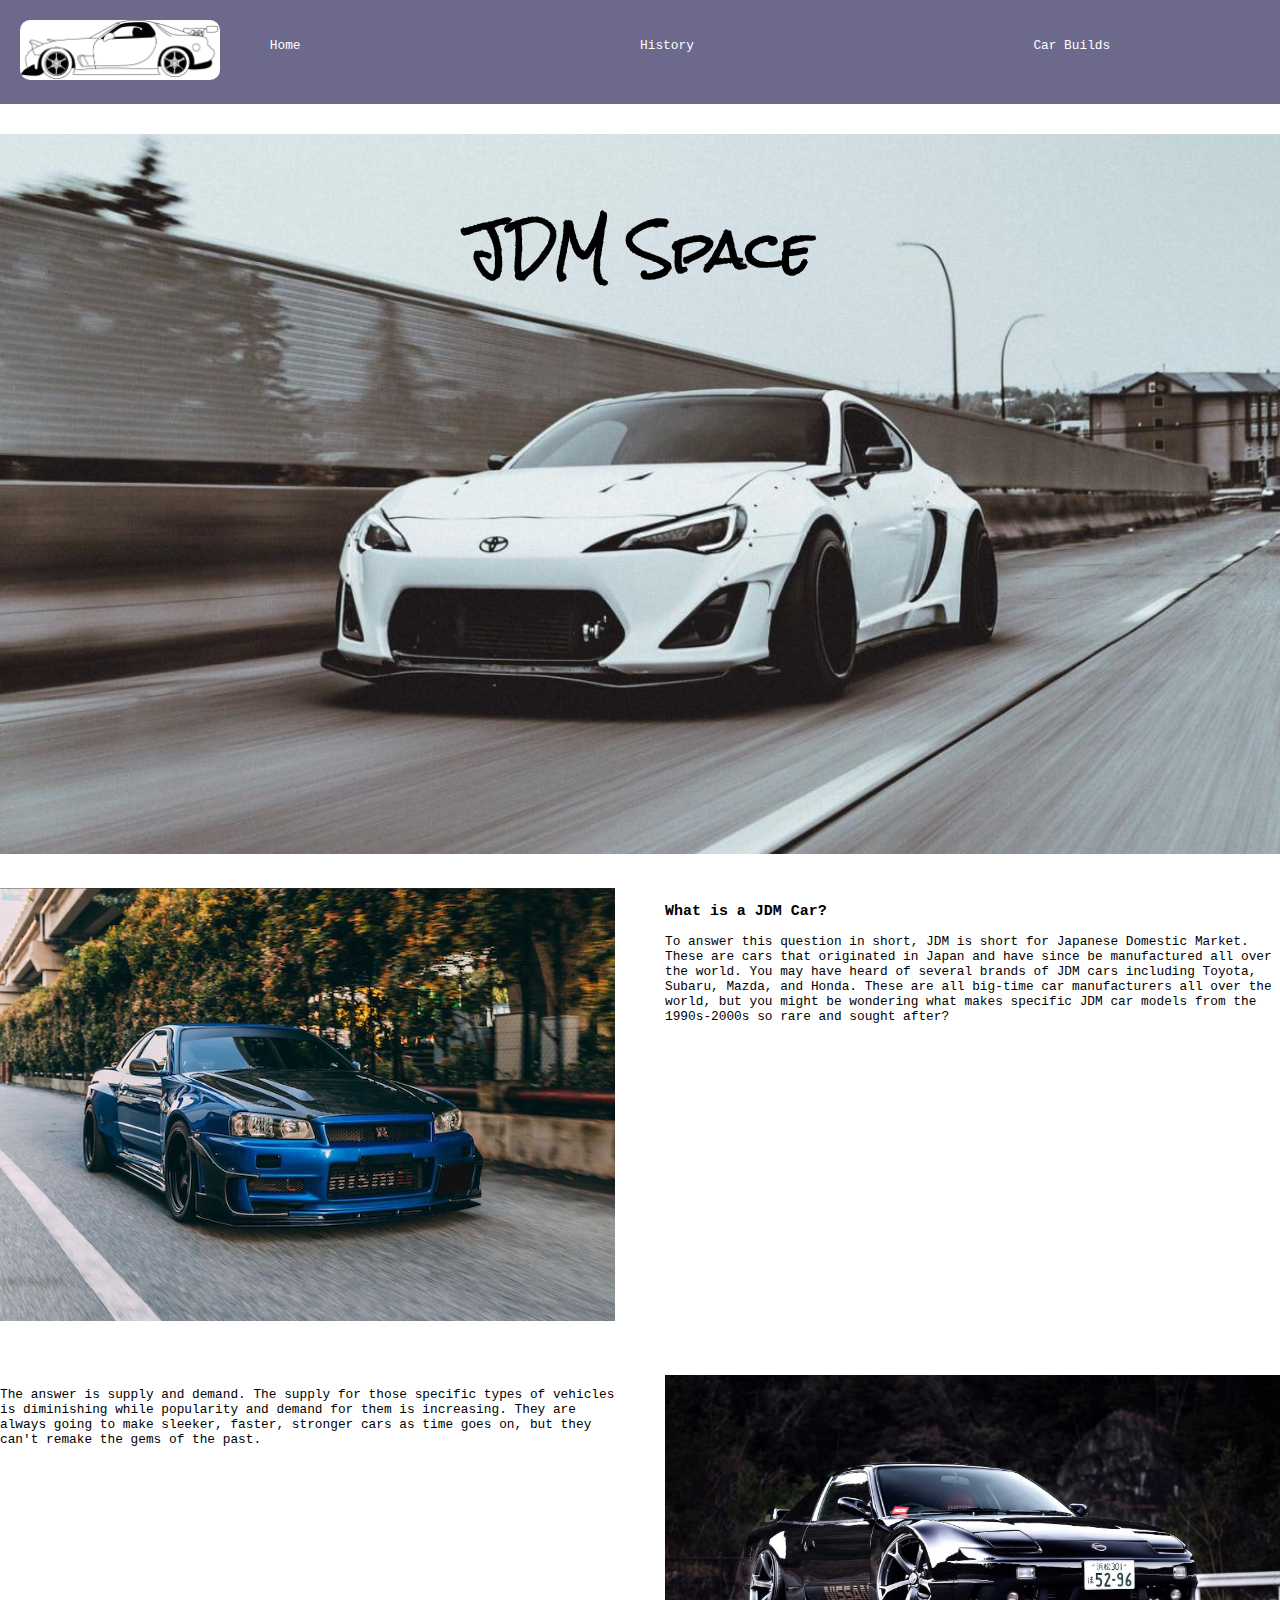
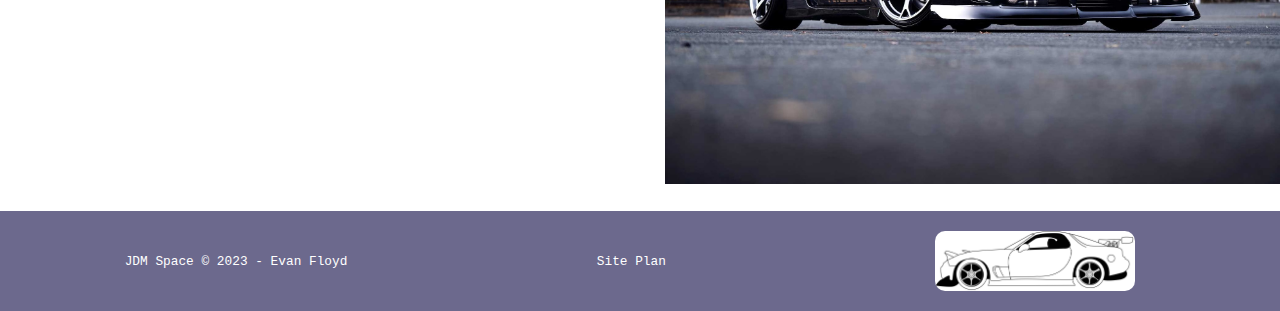
<file: jdm website/index.html>
<!DOCTYPE html>
<html lang="en">
<head>
    <meta charset="UTF-8">
    <meta http-equiv="X-UA-Compatible" content="IE=edge">
    <meta name="viewport" content="width=device-width, initial-scale=1.0">
    <title>Home</title>
    <link rel="stylesheet" href="styles/styles.css">
</head>
<body>
<div id="content">
    <header>
        <a id="logo_link" href="index.html">
            <img class="logo" src="images/jdm_logo.jpg" alt="JDM Logo">
        </a>
        <nav>
            <div>
                <a class="home" href="index.html">Home</a>
            </div>
            <div>
                <a class="history" href="history.html">History</a>
            </div>
            <div>
                <a class="car-builds" href="carbuilds.html">Car Builds</a>
            </div>
        </nav>
    </header>
<div id="car">
     <div id="car-box">
            <img id="car-img" src="images/car-img.jpg" alt="JDM Car">
    </div>
    <section id="car-title">
        <h1 class="home-title">JDM Space</h1>
     </section>
</div>
<main class="home-grid">
    <div>
        <img class="home-img" src="images/homepage1.jpg" alt="GTR Car">
    </div>
    <section>
        <h3>
            What is a JDM Car?
        </h3>
        <p>
            To answer this question in short, JDM is short for Japanese Domestic Market. These are cars that originated in Japan and have since be manufactured all over the world. You may have heard of several brands of JDM cars including Toyota, Subaru, Mazda, and Honda. These are all big-time car manufacturers all over the world, but you might be wondering what makes specific JDM car models from the 1990s-2000s so rare and sought after?
        </p>
    </section>
    <div>
        <p>
            The answer is supply and demand. The supply for those specific types of vehicles is diminishing while popularity and demand for them is increasing. They are always going to make sleeker, faster, stronger cars as time goes on, but they can't remake the gems of the past.
        </p>
    </div>
    <div>
        <img class="home-img-2" src="images/homepage2.jpg" alt="Skyline Car">
    </div>
</main>
    <footer>
        <p>JDM Space &copy; 2023 - Evan Floyd</p>
        <a href="site-plan.html">Site Plan</a>
            <img class="logo" src="images/jdm_logo.jpg" alt="JDM Logo">
    </footer>
</div>
</body>
</html>
</file>
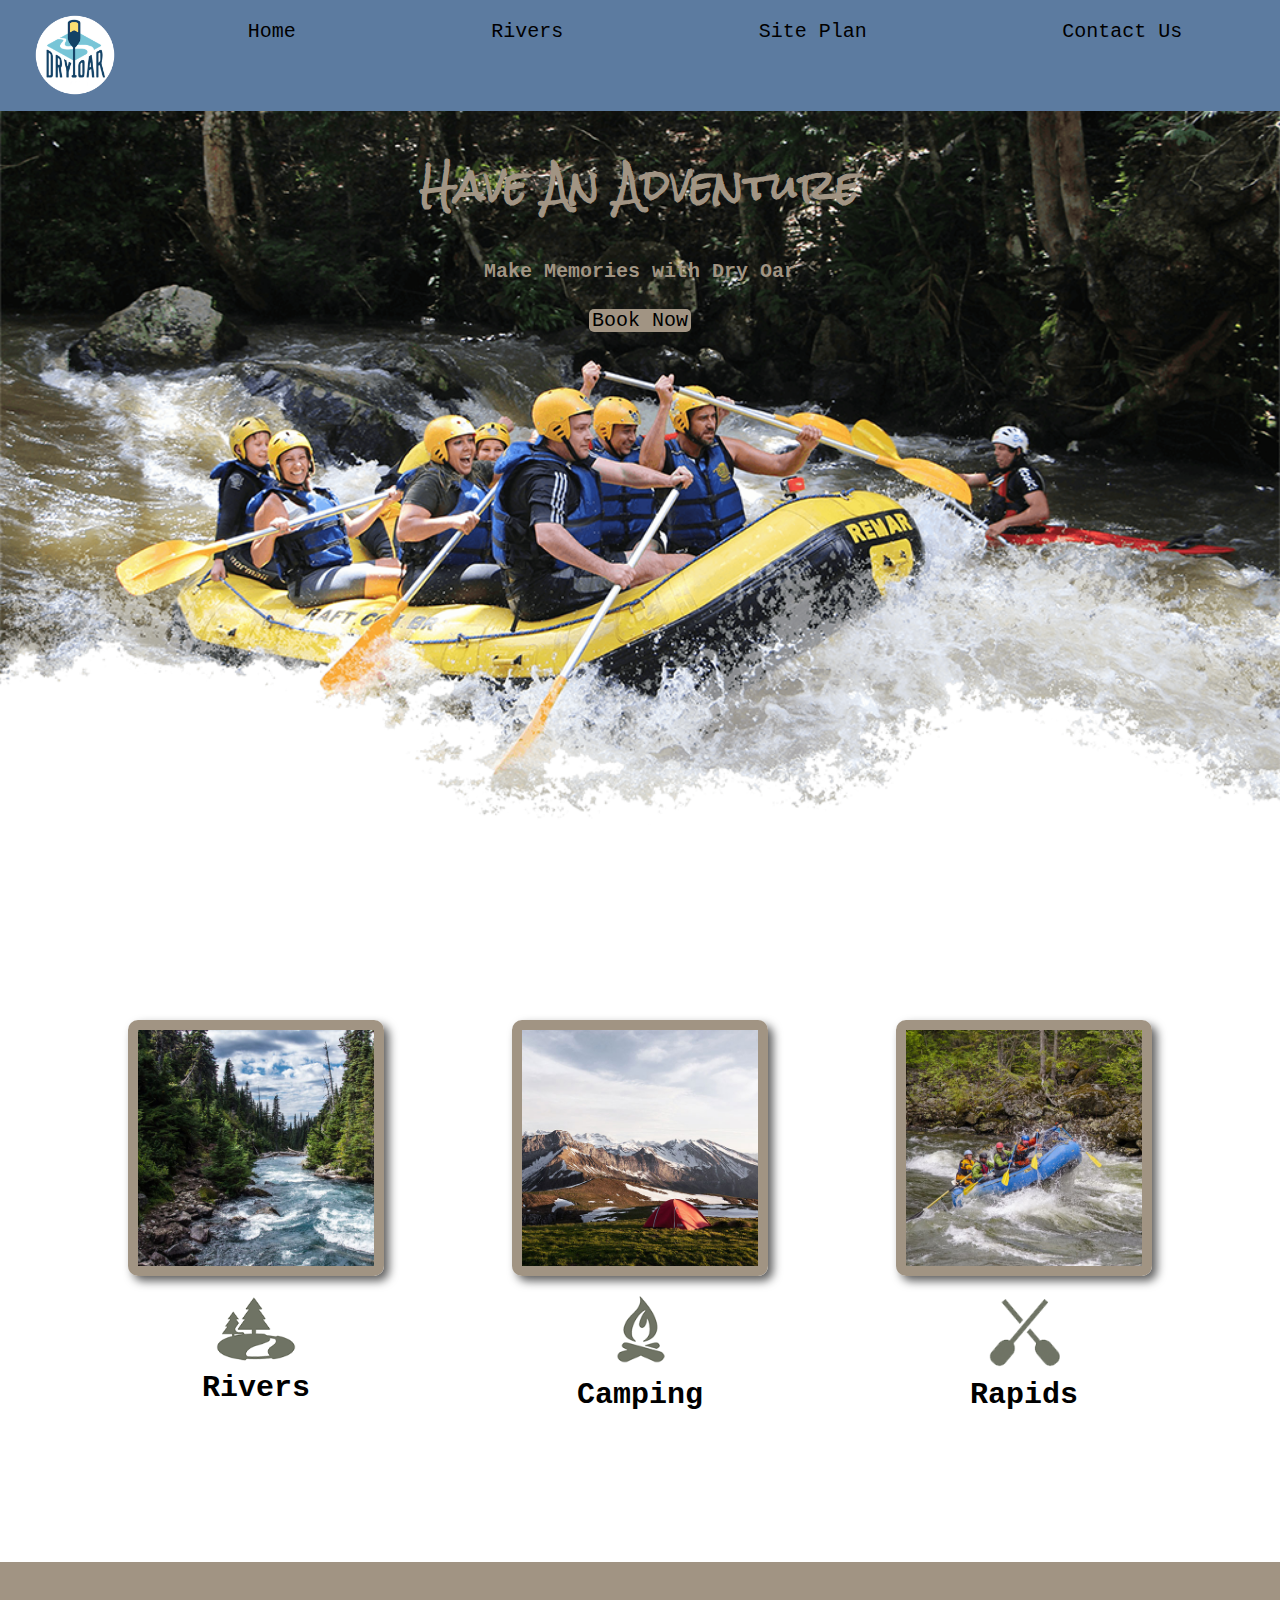
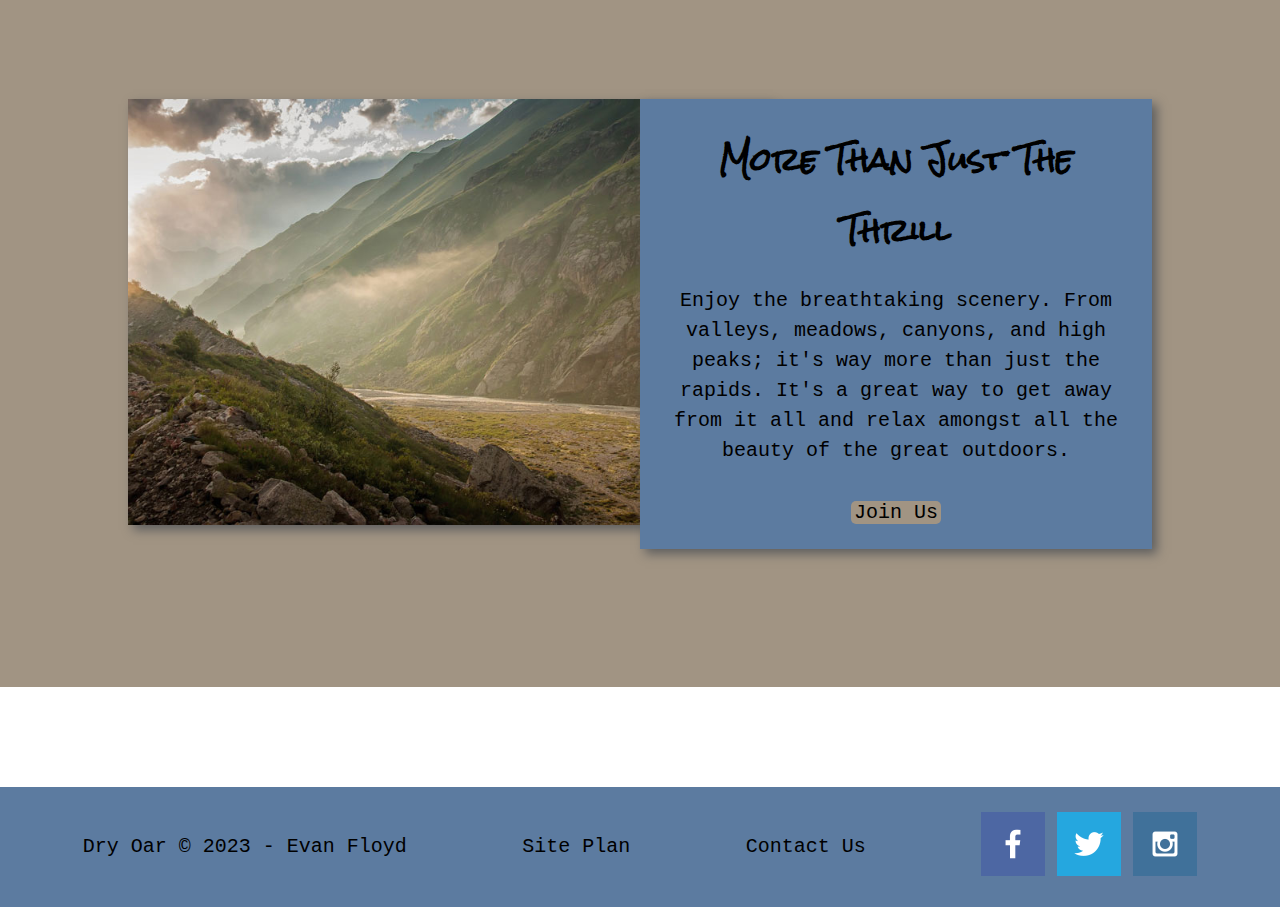
<file: wwr/index.html>
<!DOCTYPE html>
<html lang="en">
<head>
    <meta charset="UTF-8">
    <meta http-equiv="X-UA-Compatible" content="IE=edge">
    <meta name="viewport" content="width=device-width, initial-scale=1.0">
    <title>Whitewater Rafting | Dry Oar Boating | Home</title>
    <link rel="stylesheet" href="styles/style.css">
</head>
<body>
<div id="content">
<header>
    <a id="logo_link" href="index.html">
         <img class="logo" src="images/logo.png" alt="Dry Oar Logo">
    </a>
     <nav>
         <a href="index.html">Home</a>
         <a href="rivers.html">Rivers</a>
         <a href="site-plan-rafting.html">Site Plan</a>
         <a href="contactus.html">Contact Us</a>
     </nav>
</header>
<div id="hero">
    <div id="hero-box">
        <img id="hero-img" src="images/hero.png" alt="People enjoying white water rafting">
    </div>
    <section id="hero-msg">
        <h1 class="home-title">Have An Adventure</h1>
        <h4>Make Memories with Dry Oar</h4>
        <div class="button-box">
            <a class="book" href="rates.html">Book Now</a>
        </div>
    </section>
</div>
<main class="home-grid">
    <section class="rivers-card">
        <img class="card-img" src="images/rivers.jpg" alt="river in forest">
        <img class="icon" src="images/river_icon.png" alt="river icon">
        <h2>Rivers</h2>
    </section>
    <section class="camping-card">
        <img class="card-img" src="images/camping.jpg" alt="tent in mountains">
        <img class="icon" src="images/fire_icon.png" alt="fire icon">
        <h2>Camping</h2>
    </section>
    <section class="rapids-card">
        <img class="card-img" src="images/rapids.jpg" alt="rafting boat">
        <img class="icon" src="images/oars.png" alt="oars icon">
        <h2>Rapids</h2>
    </section>
    <div id="background"></div>
    <img class="mountains" src="images/mountains.jpg" alt="Misty mountains">
    <section class="msg">
        <h2>More Than Just The Thrill</h2>
        <p>Enjoy the breathtaking scenery. From valleys, meadows, canyons, and high peaks; it's way more than just the rapids. It's a great way to get away from it all and relax amongst all the beauty of the great outdoors.</p>
        <a class="join" href="rivers.html">Join Us</a>
    </section>
</main>
<footer>
    <p>Dry Oar &copy; 2023 - Evan Floyd</p>
    <p><a href="site-plan-rafting.html">Site Plan</a></p>
    <p><a href="contactus.html">Contact Us</a></p>
    <div class="social">
        <a href="https://facebook.com" target="_blank">
            <img src="images/facebook.png" alt="fb icon">
        </a>
        <a href="https://twitter.com" target="_blank">
            <img src="images/twitter.png" alt="twitter icon">
        </a>
        <a href="https://instagram.com" target="_blank">
            <img src="images/instagram.png" alt="instagram icon">
        </a>
    </div>
</footer>
</div>
</body>
</html>
</file>
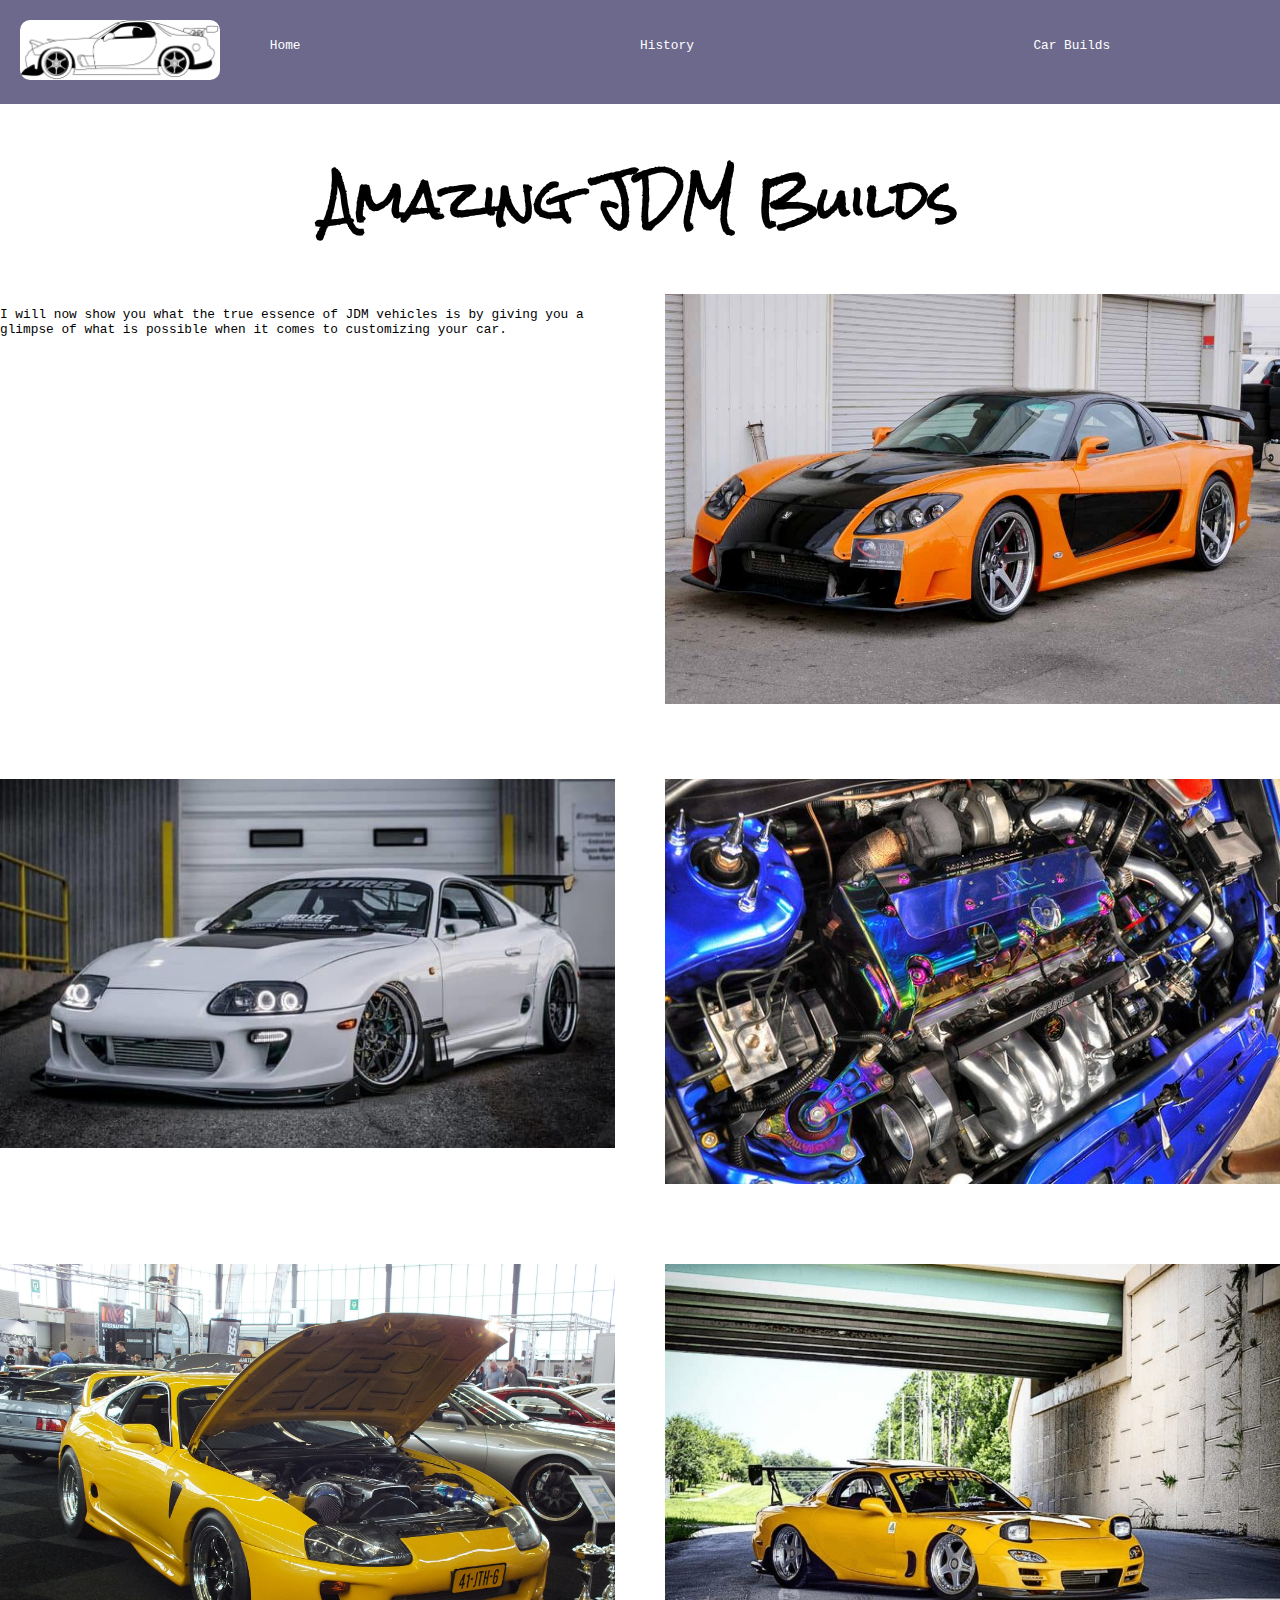
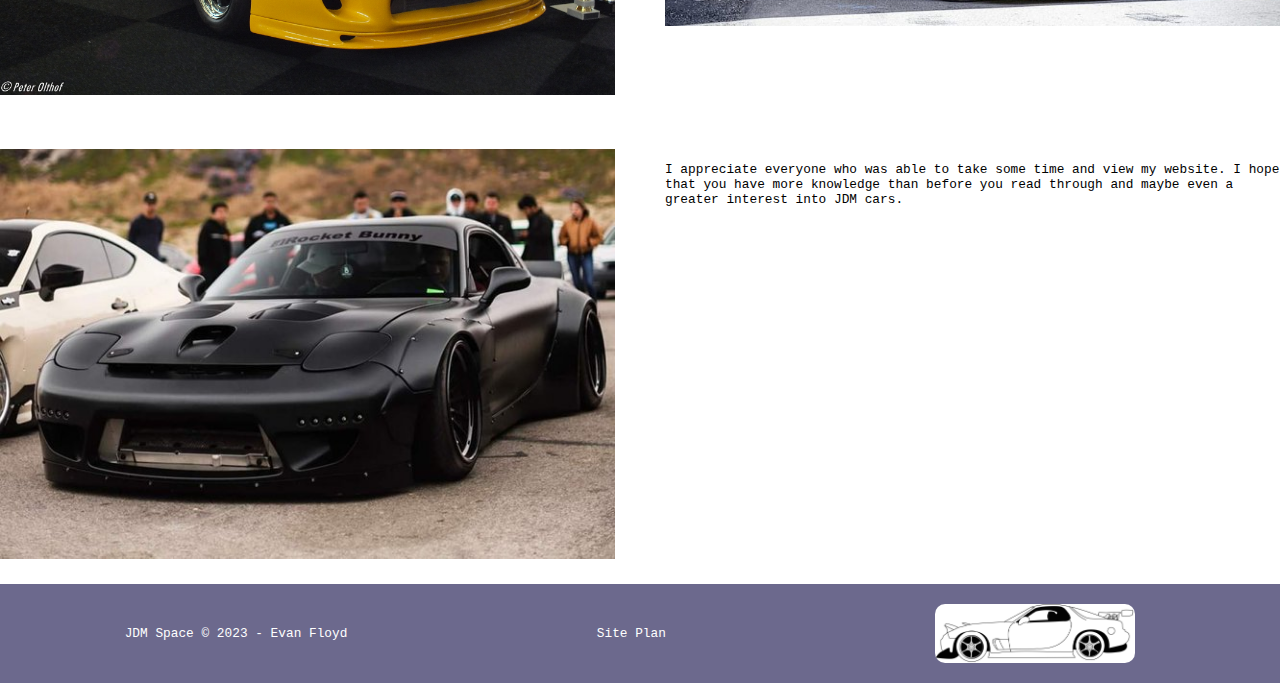
<file: jdm website/carbuilds.html>
<!DOCTYPE html>
<html lang="en">
<head>
    <meta charset="UTF-8">
    <meta http-equiv="X-UA-Compatible" content="IE=edge">
    <meta name="viewport" content="width=device-width, initial-scale=1.0">
    <title>Car Builds</title>
    <link rel="stylesheet" href="styles/styles.css">
</head>
<body>
<div id="content">
    <header>
        <a id="logo_link" href="index.html">
            <img class="logo" src="images/jdm_logo.jpg" alt="JDM Logo">
        </a>
        <nav>
            <div>
                <a class="home" href="index.html">Home</a>
            </div>
            <div>
                <a class="history" href="history.html">History</a>
            </div>
            <div>
                <a class="car-builds" href="carbuilds.html">Car Builds</a>
            </div>
        </nav>
    </header>
<div id="page3">
    <section id="page3-title">
        <h1 class="builds-title">Amazing JDM Builds</h1>
     </section>
</div>
<main class="builds-grid">
    <div>
        <p>
            I will now show you what the true essence of JDM vehicles is by giving you a glimpse of what is possible when it comes to customizing your car.
        </p>
    </div>
    <div>
        <img class="builds-img1" src="images/page3(1).jpg" alt="JDM Builds">
    </div>
    <div>
        <img class="builds-img2" src="images/page3(2).jpg" alt="JDM Builds">
    </div>
    <div>
        <img class="builds-img3" src="images/page3(3).jpg" alt="JDM Builds">
    </div>
    <div>
        <img class="builds-img4" src="images/page3(4).jpg" alt="JDM Builds">
    </div>
    <div>
        <img class="builds-img5" src="images/page3(5).jpg" alt="JDM Builds">
    </div>
    <div>
        <img class="builds-img6" src="images/page3(6).jpg" alt="JDM Builds">
    </div>
    <div>
        <p>
            I appreciate everyone who was able to take some time and view my website. I hope that you have more knowledge than before you read through and maybe even a greater interest into JDM cars.
        </p>
    </div>
</main>
    <footer>
        <p>JDM Space &copy; 2023 - Evan Floyd</p>
        <a href="site-plan.html">Site Plan</a>
            <img class="logo" src="images/jdm_logo.jpg" alt="JDM Logo">
    </footer>
</div>
</body>
</html>
</file>
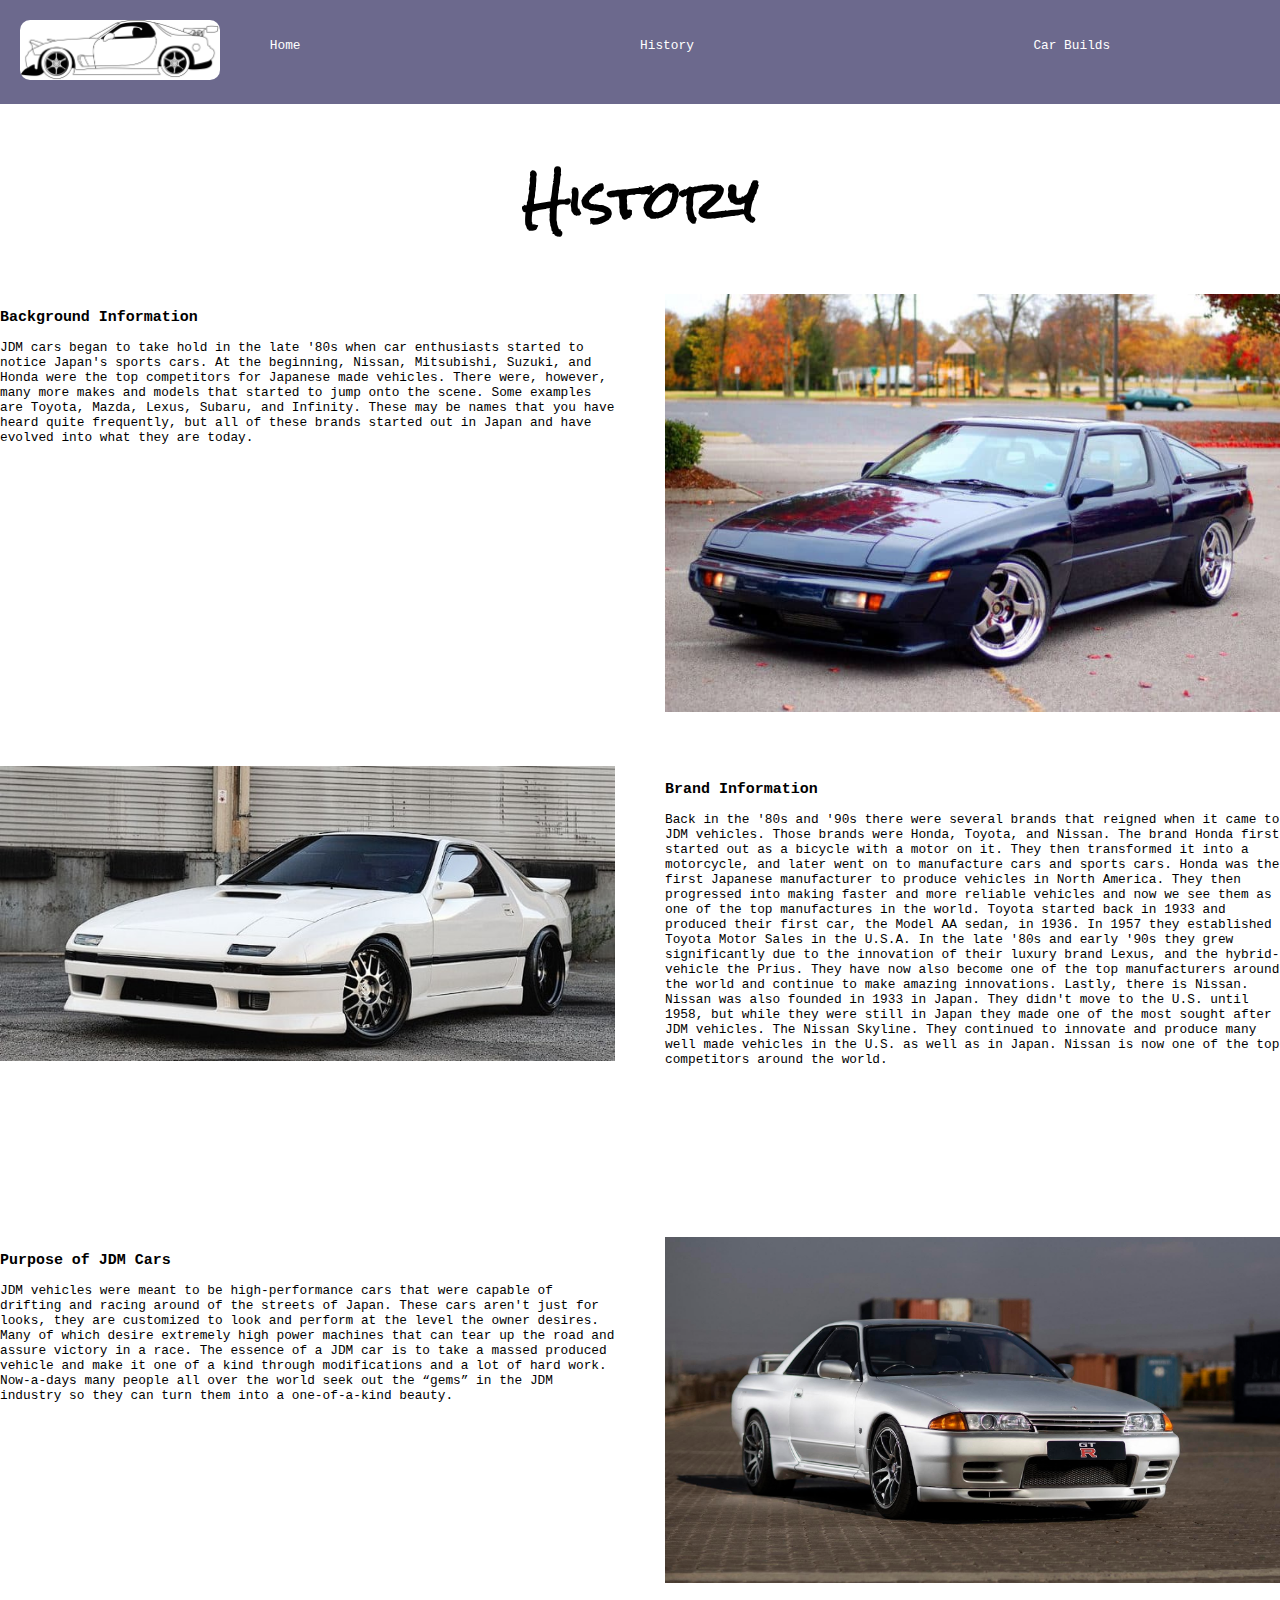
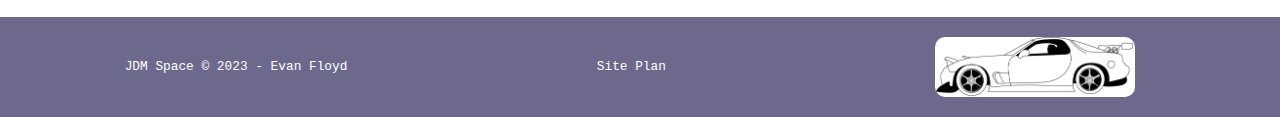
<file: jdm website/history.html>
<!DOCTYPE html>
<html lang="en">
<head>
    <meta charset="UTF-8">
    <meta http-equiv="X-UA-Compatible" content="IE=edge">
    <meta name="viewport" content="width=device-width, initial-scale=1.0">
    <title>History</title>
    <link rel="stylesheet" href="styles/styles.css">
</head>
<body>
<div id="content">
    <header>
        <a id="logo_link" href="index.html">
            <img class="logo" src="images/jdm_logo.jpg" alt="JDM Logo">
        </a>
        <nav>
            <div>
                <a class="home" href="index.html">Home</a>
            </div>
            <div>
                <a class="history" href="history.html">History</a>
            </div>
            <div>
                <a class="car-builds" href="carbuilds.html">Car Builds</a>
            </div>
        </nav>
    </header>
<div id="page2">
    <section id="page2-title">
        <h1 class="history-title">History</h1>
     </section>
</div>
<main class="history-grid">
    <section>
        <h3>
           Background Information
        </h3>
        <p>
            JDM cars began to take hold in the late '80s when car enthusiasts started to notice Japan's sports cars. At the beginning, Nissan, Mitsubishi, Suzuki, and Honda were the top competitors for Japanese made vehicles. There were, however, many more makes and models that started to jump onto the scene. Some examples are Toyota, Mazda, Lexus, Subaru, and Infinity. These may be names that you have heard quite frequently, but all of these brands started out in Japan and have evolved into what they are today.
        </p>
    </section>
    <div>
        <img class="history-img" src="images/page1img(1).jpg" alt="Old JDM Car">
    </div>
    <div>
        <img class="history-img" src="images/page1img.jpg" alt="Old JDM Car">
    </div>
    <section>
        <h3>
            Brand Information
        </h3>
        <p>
            Back in the '80s and '90s there were several brands that reigned when it came to JDM vehicles. Those brands were Honda, Toyota, and Nissan. The brand Honda first started out as a bicycle with a motor on it. They then transformed it into a motorcycle, and later went on to manufacture cars and sports cars. Honda was the first Japanese manufacturer to produce vehicles in North America. They then progressed into making faster and more reliable vehicles and now we see them as one of the top manufactures in the world. Toyota started back in 1933 and produced their first car, the Model AA sedan, in 1936. In 1957 they established Toyota Motor Sales in the U.S.A. In the late '80s and early '90s they grew significantly due to the innovation of their luxury brand Lexus, and the hybrid-vehicle the Prius. They have now also become one of the top manufacturers around the world and continue to make amazing innovations. Lastly, there is Nissan. Nissan was also founded in 1933 in Japan. They didn't move to the U.S. until 1958, but while they were still in Japan they made one of the most sought after JDM vehicles. The Nissan Skyline. They continued to innovate and produce many well made vehicles in the U.S. as well as in Japan. Nissan is now one of the top competitors around the world. 
        </p>
    </section>
    <section>
        <h3>
            Purpose of JDM Cars
        </h3>
        <p>
            JDM vehicles were meant to be high-performance cars that were capable of drifting and racing around of the streets of Japan. These cars aren't just for looks, they are customized to look and perform at the level the owner desires. Many of which desire extremely high power machines that can tear up the road and assure victory in a race. The essence of a JDM car is to take a massed produced vehicle and make it one of a kind through modifications and a lot of hard work. Now-a-days many people all over the world seek out the “gems” in the JDM industry so they can turn them into a one-of-a-kind beauty. 
        </p>
    </section>
    <div>
        <img class="history-img2" src="images/page1img(2).jpg" alt="Old JDM Car">
    </div>
</main>
    <footer>
        <p>JDM Space &copy; 2023 - Evan Floyd</p>
        <a href="site-plan.html">Site Plan</a>
            <img class="logo" src="images/jdm_logo.jpg" alt="JDM Logo">
    </footer>
</div>
</body>
</html>
</file>
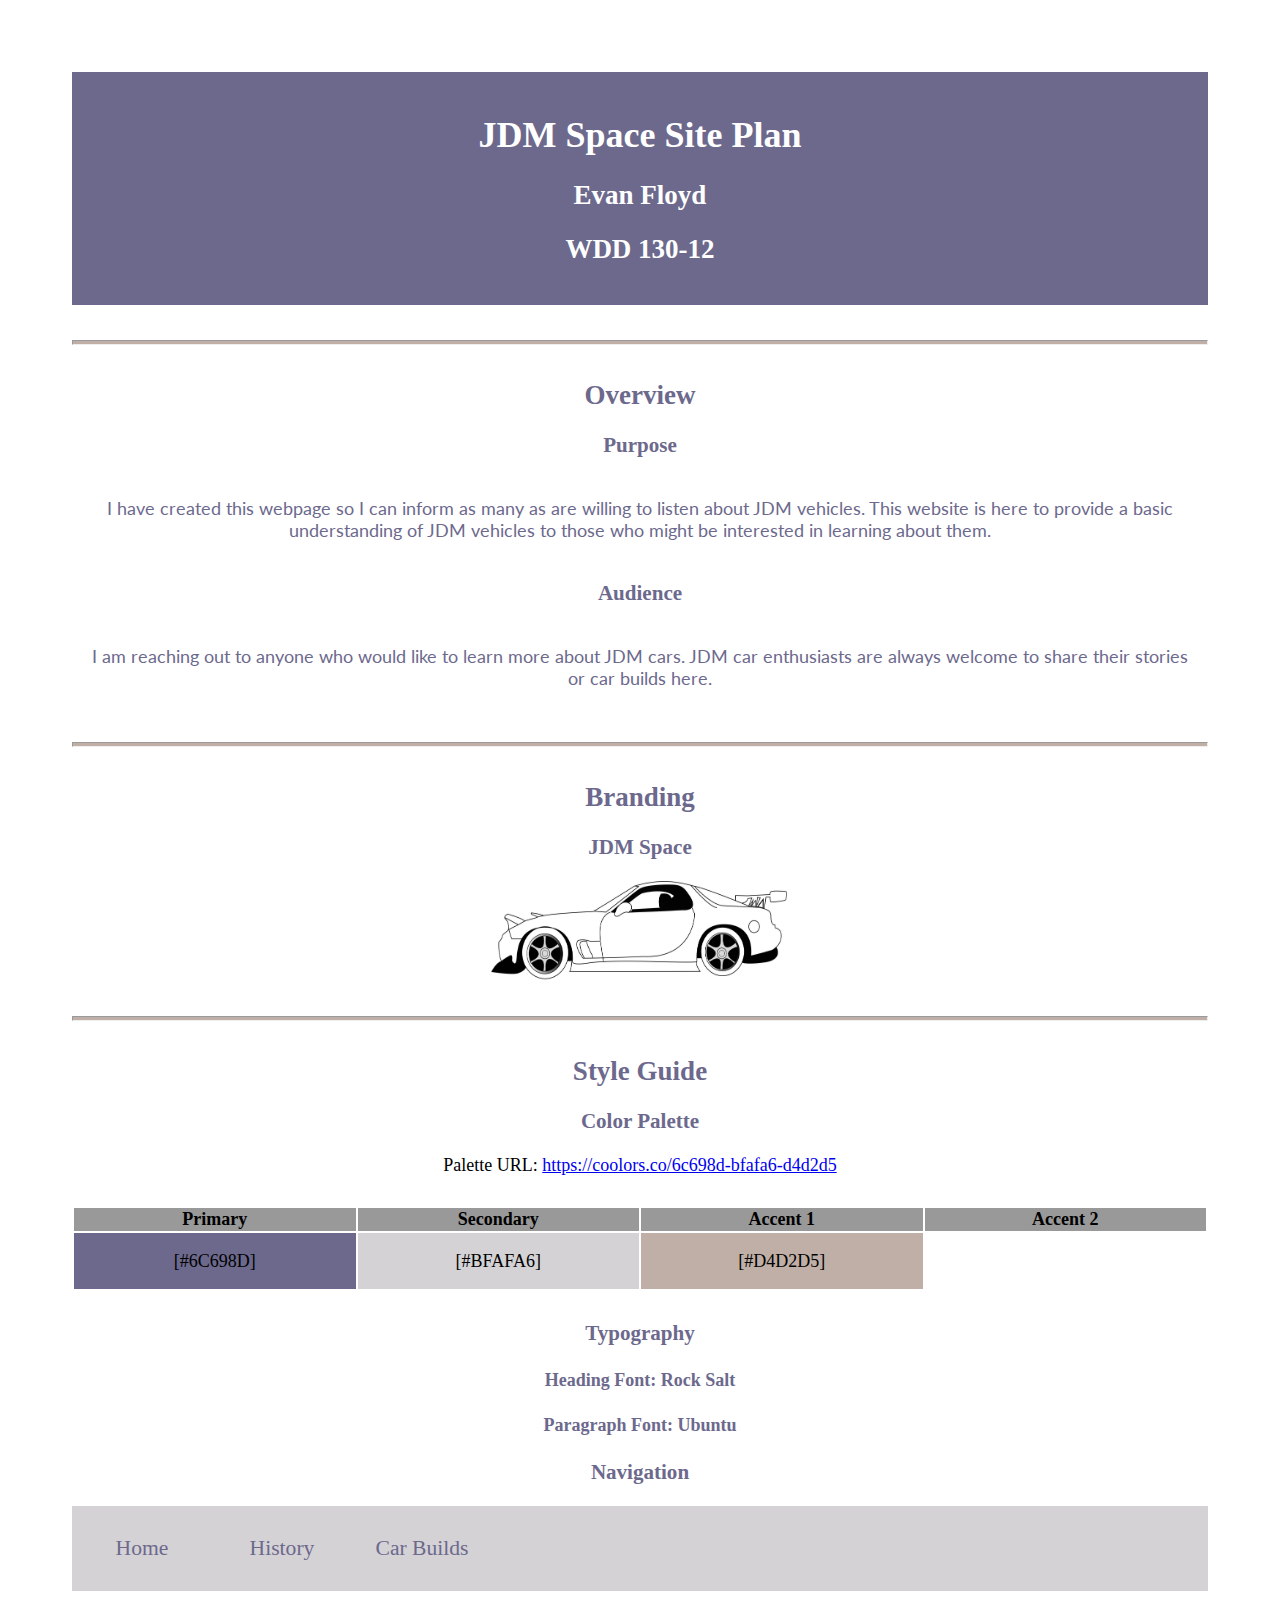
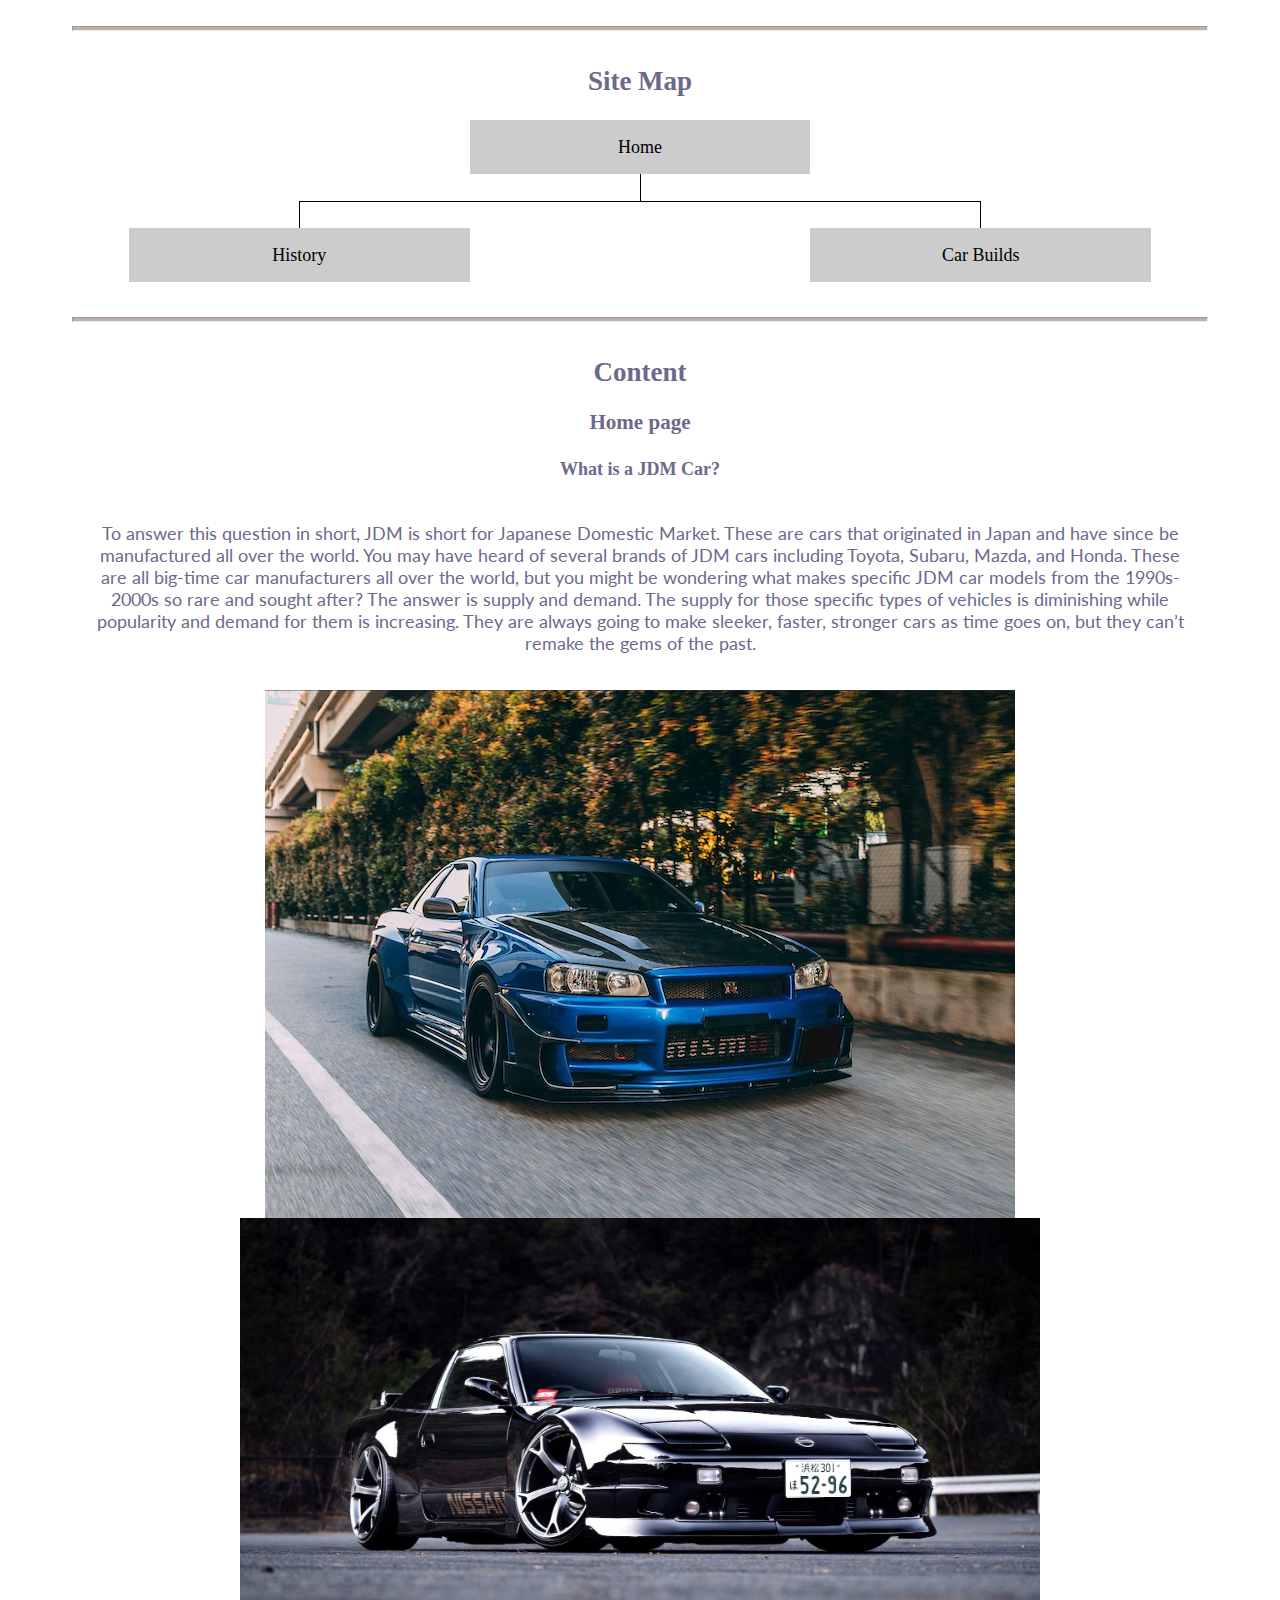
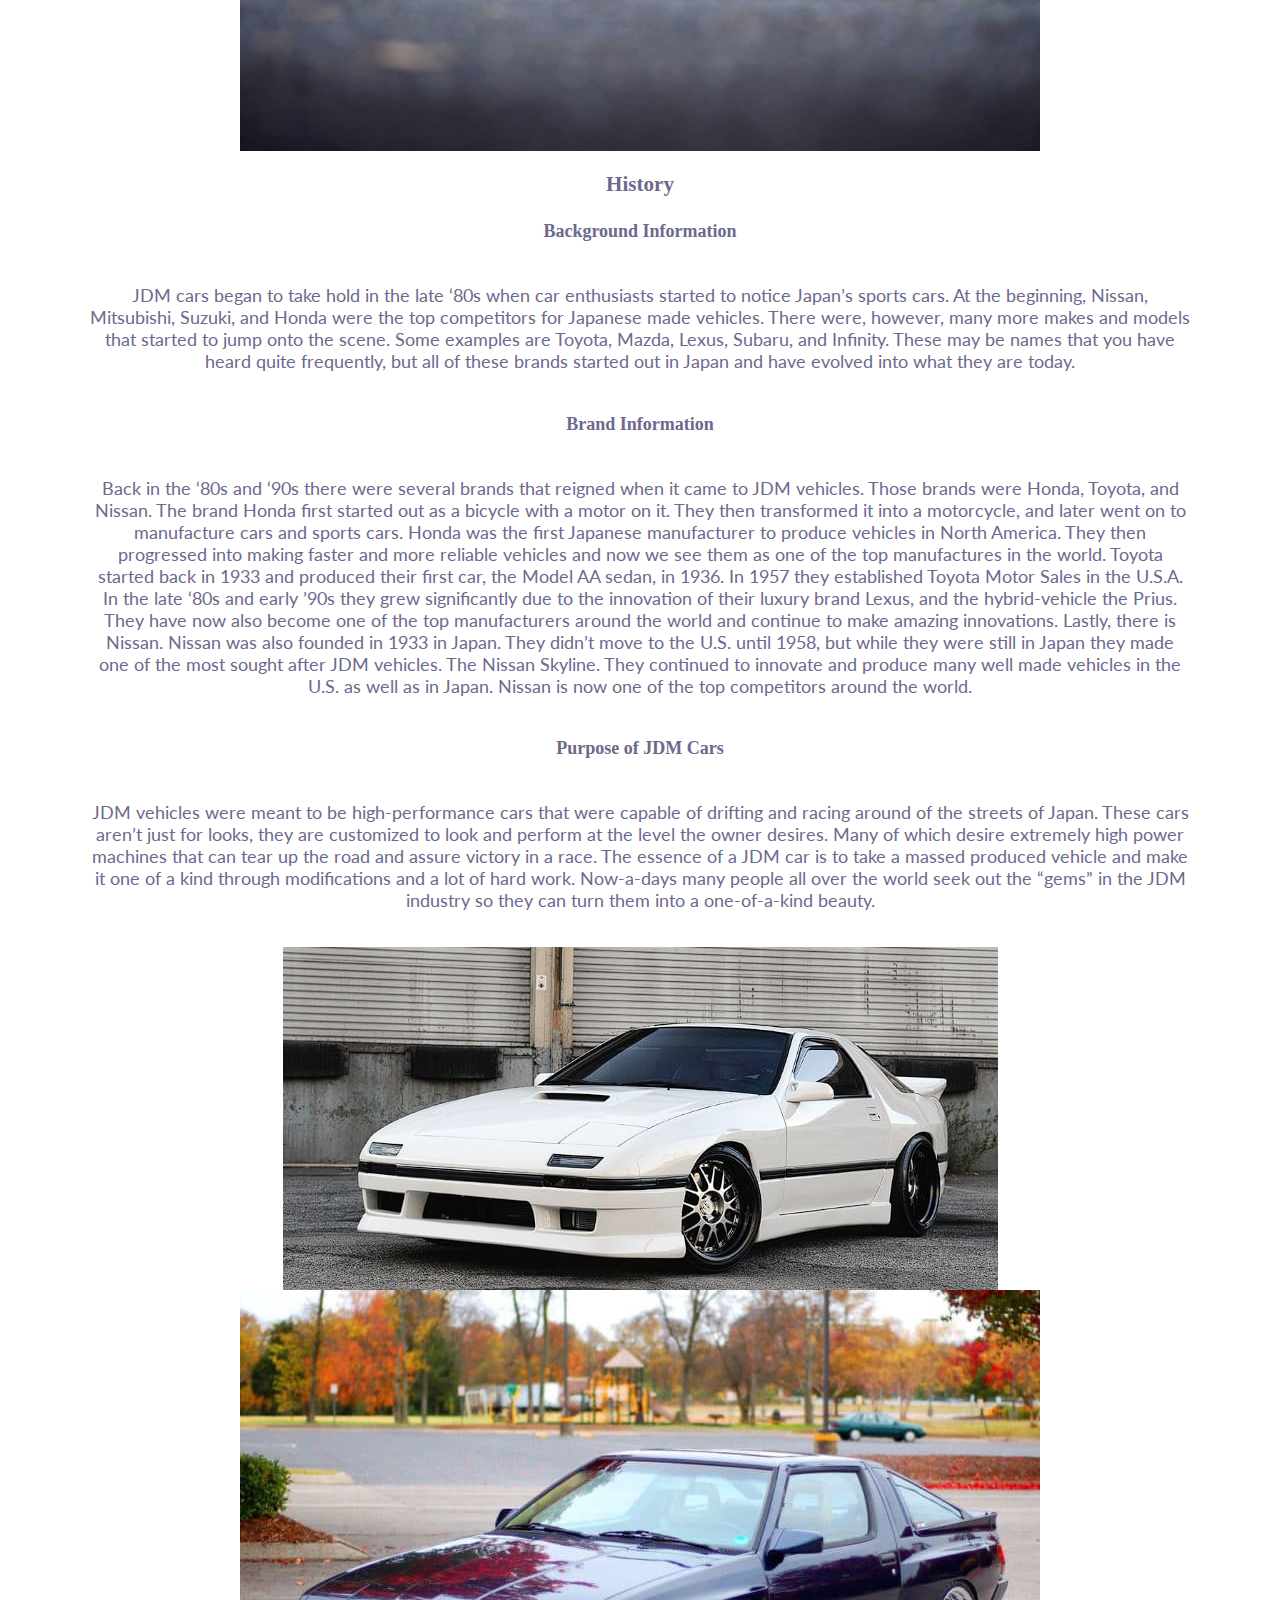
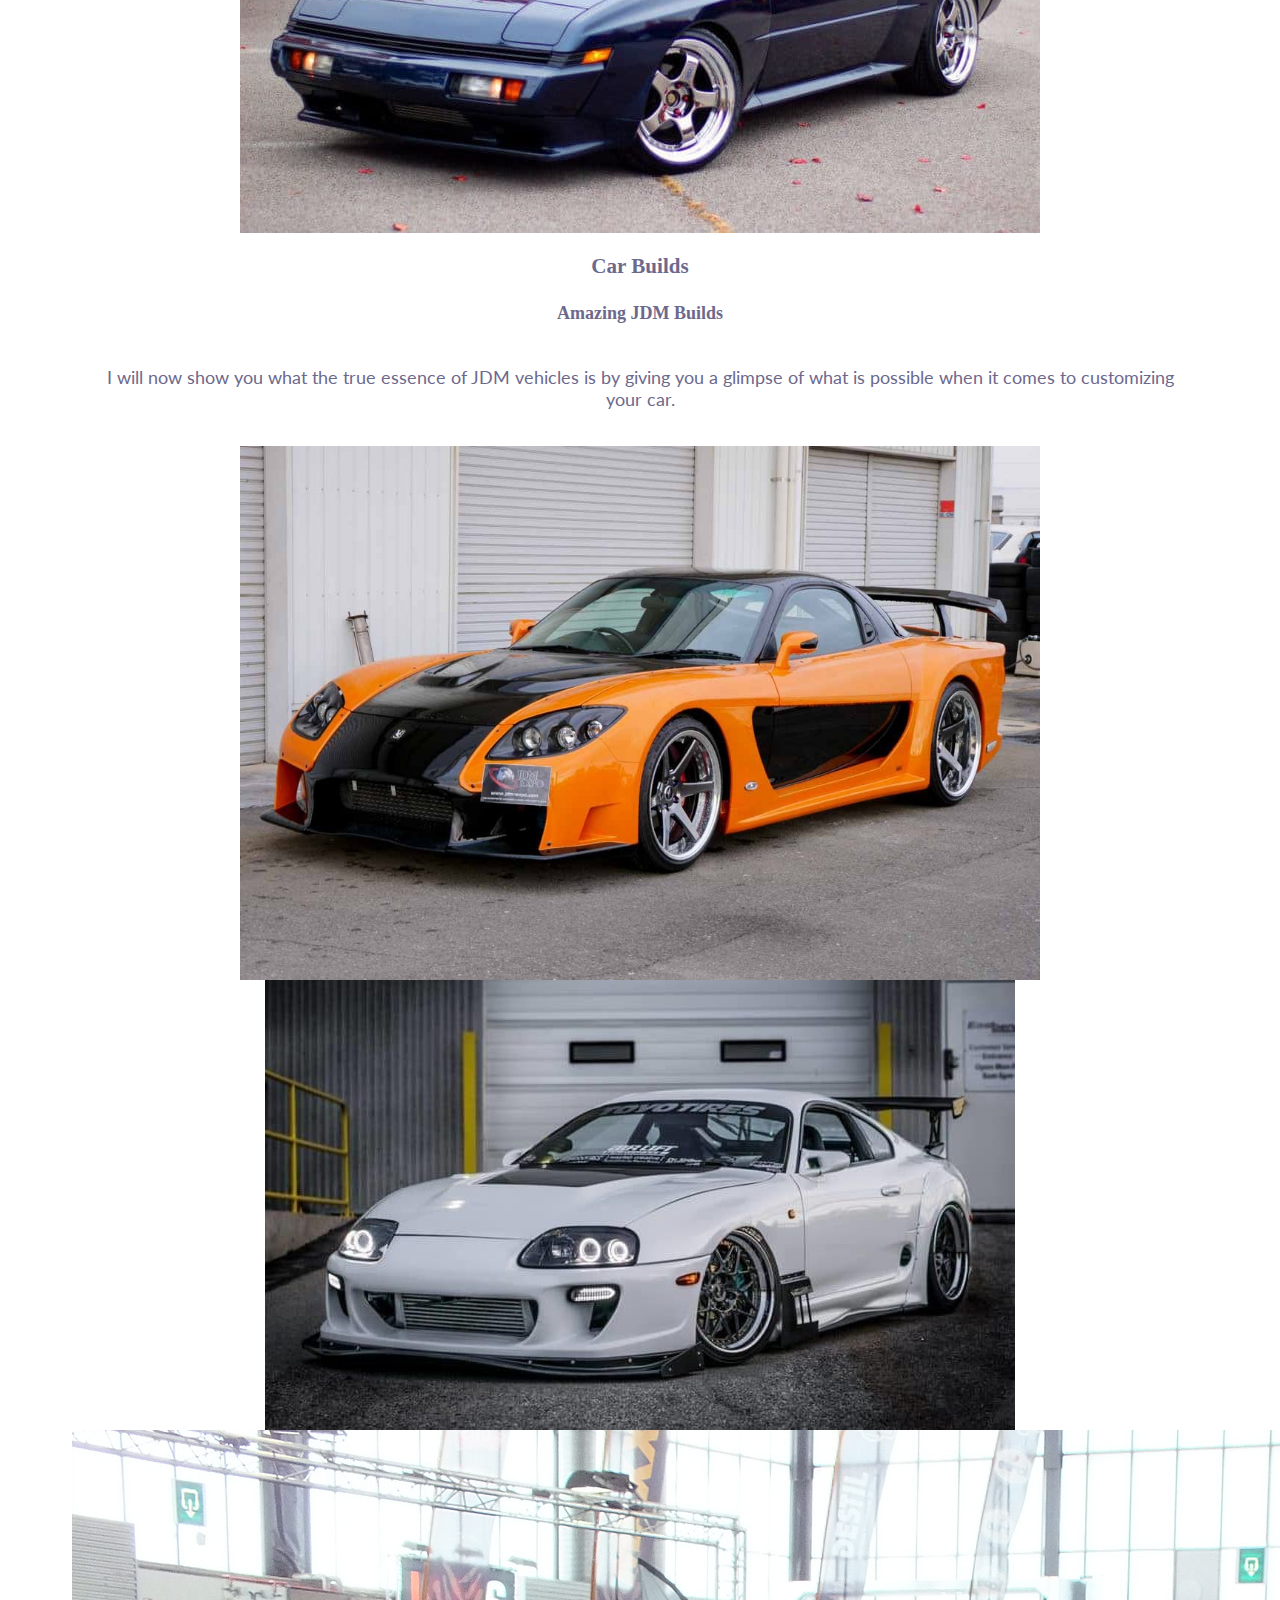
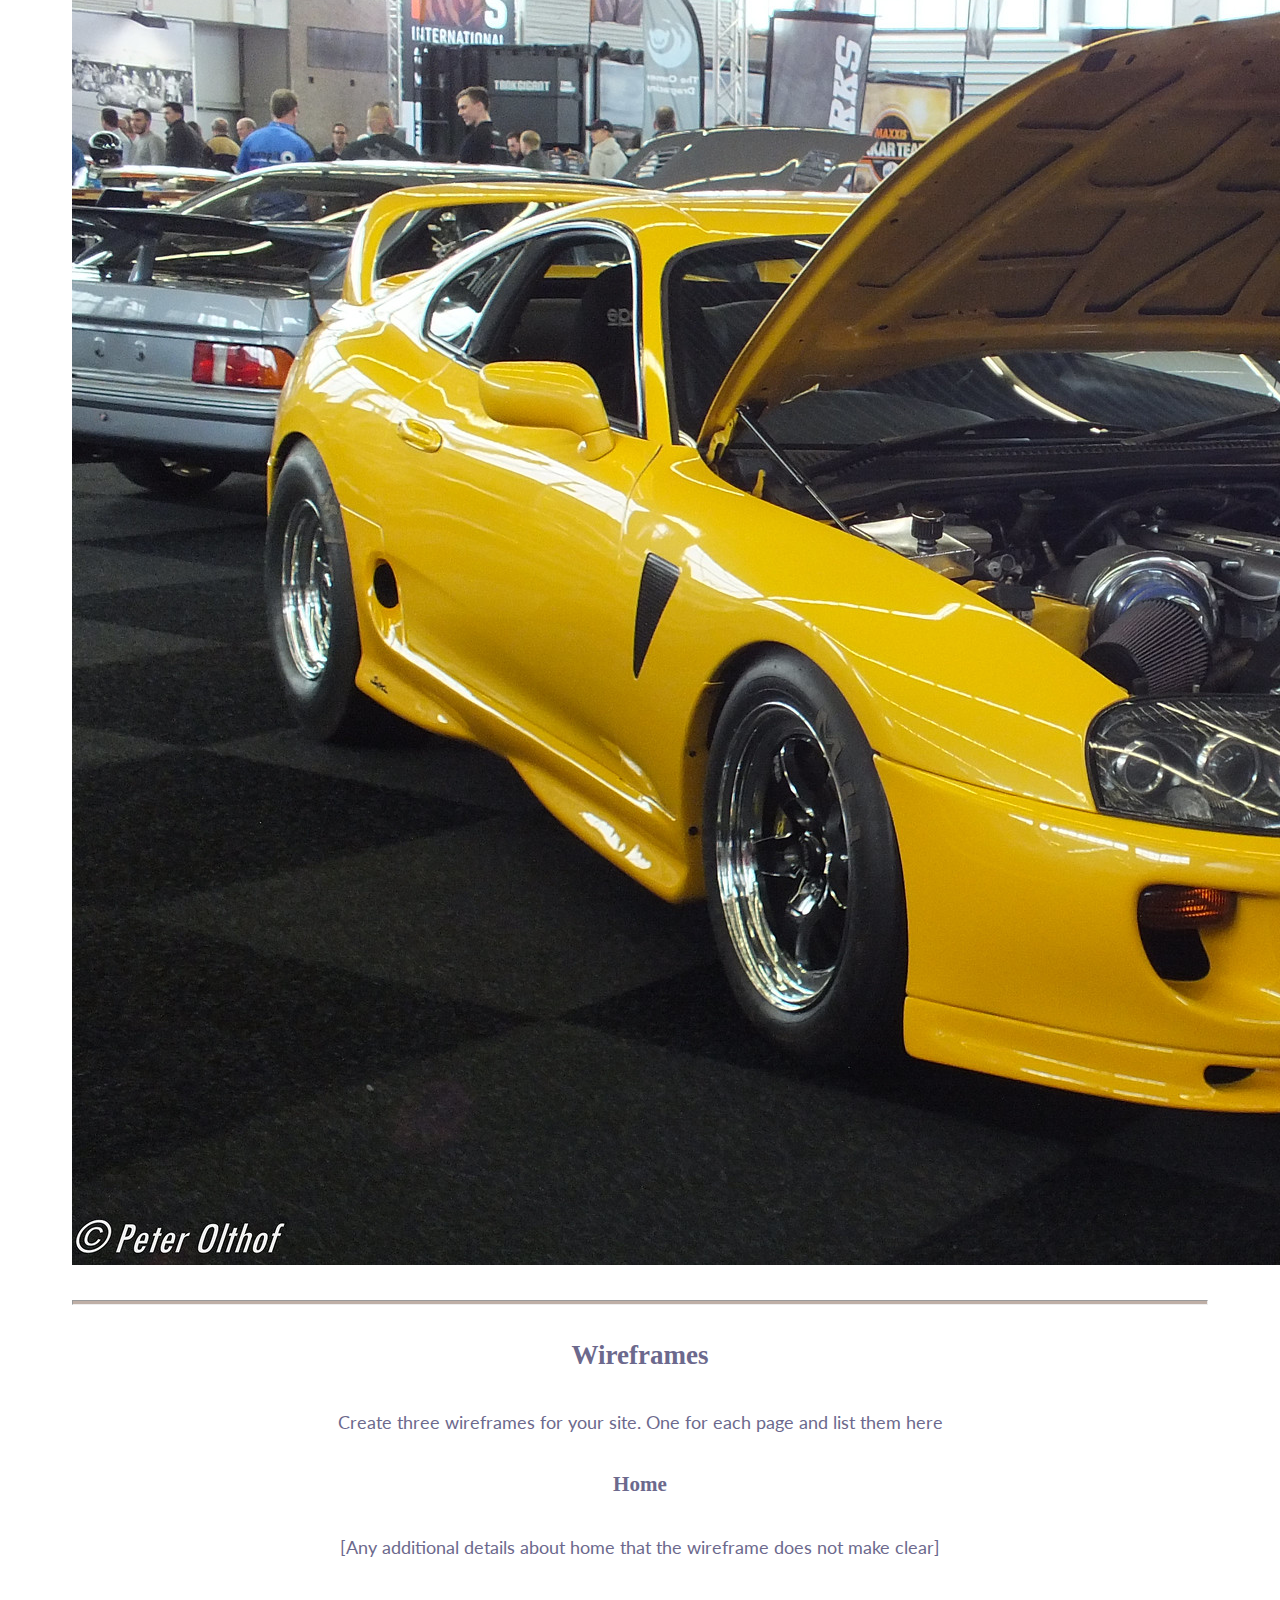
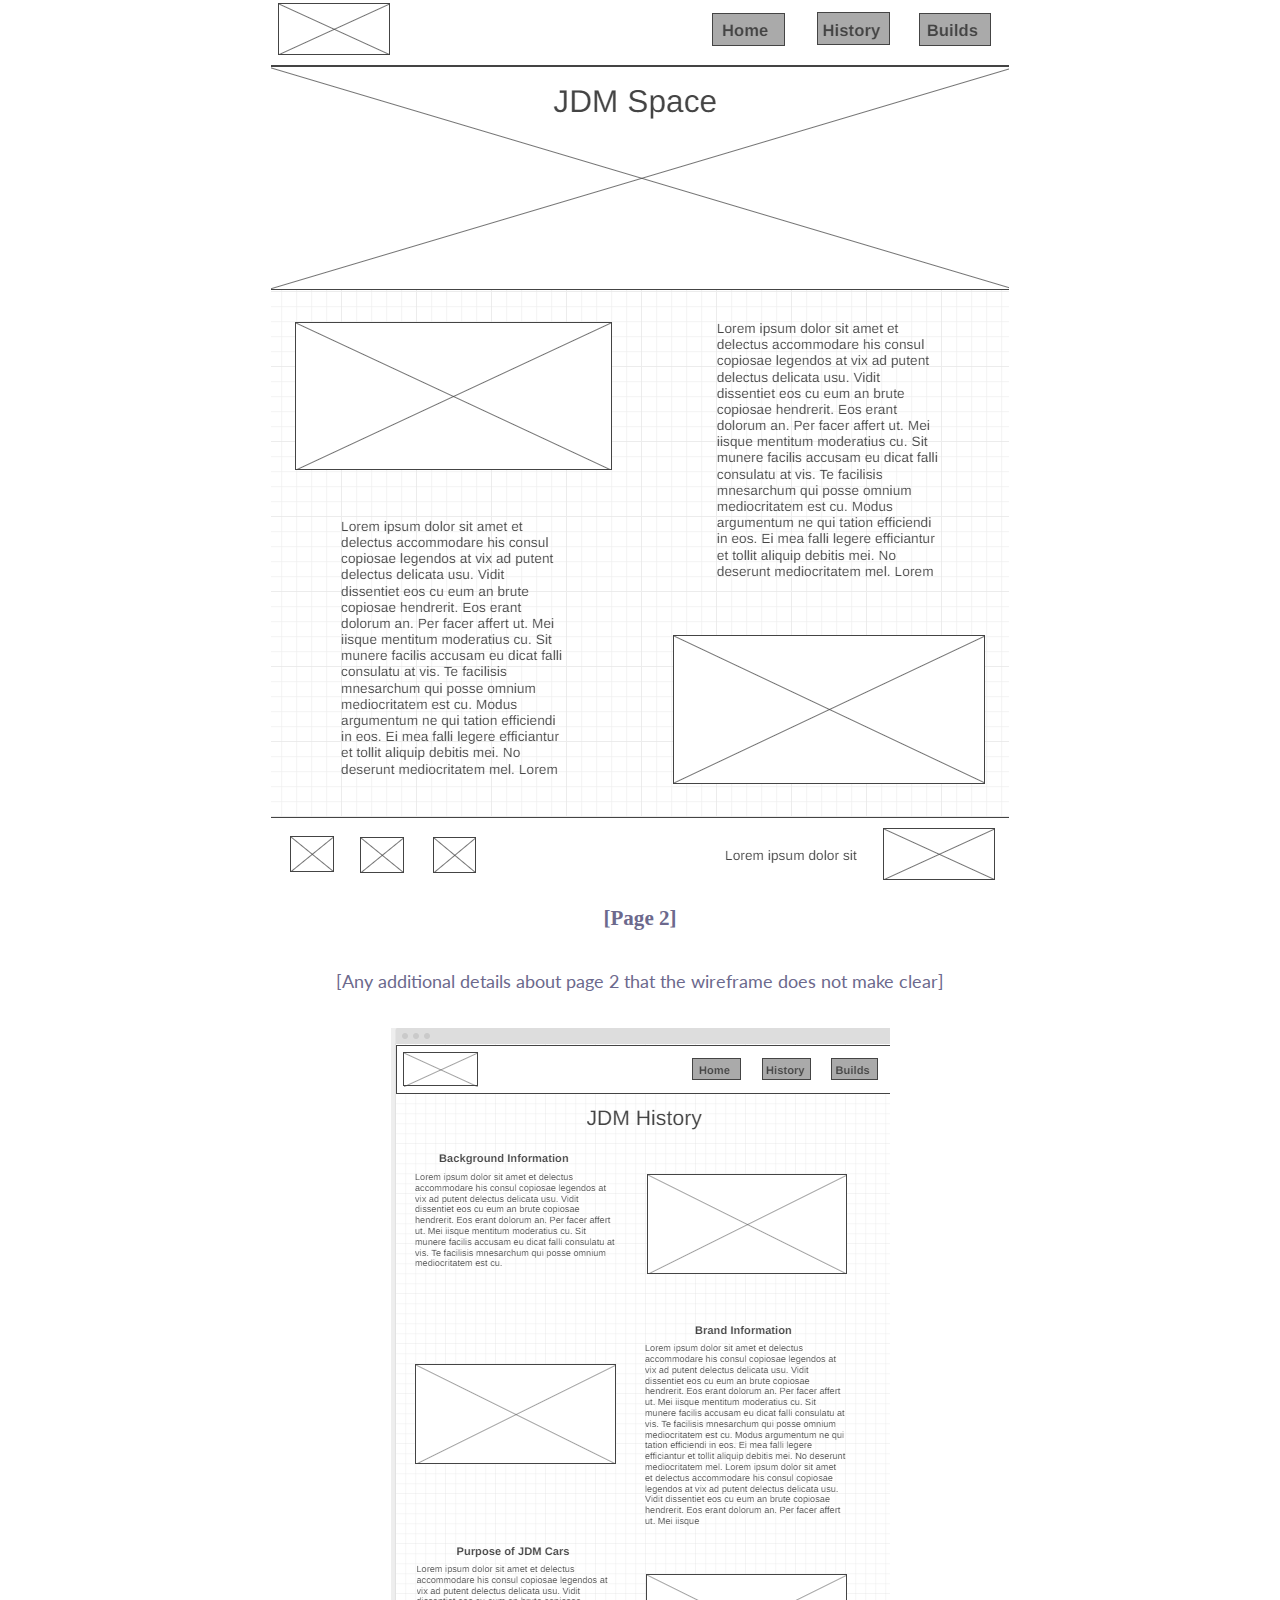
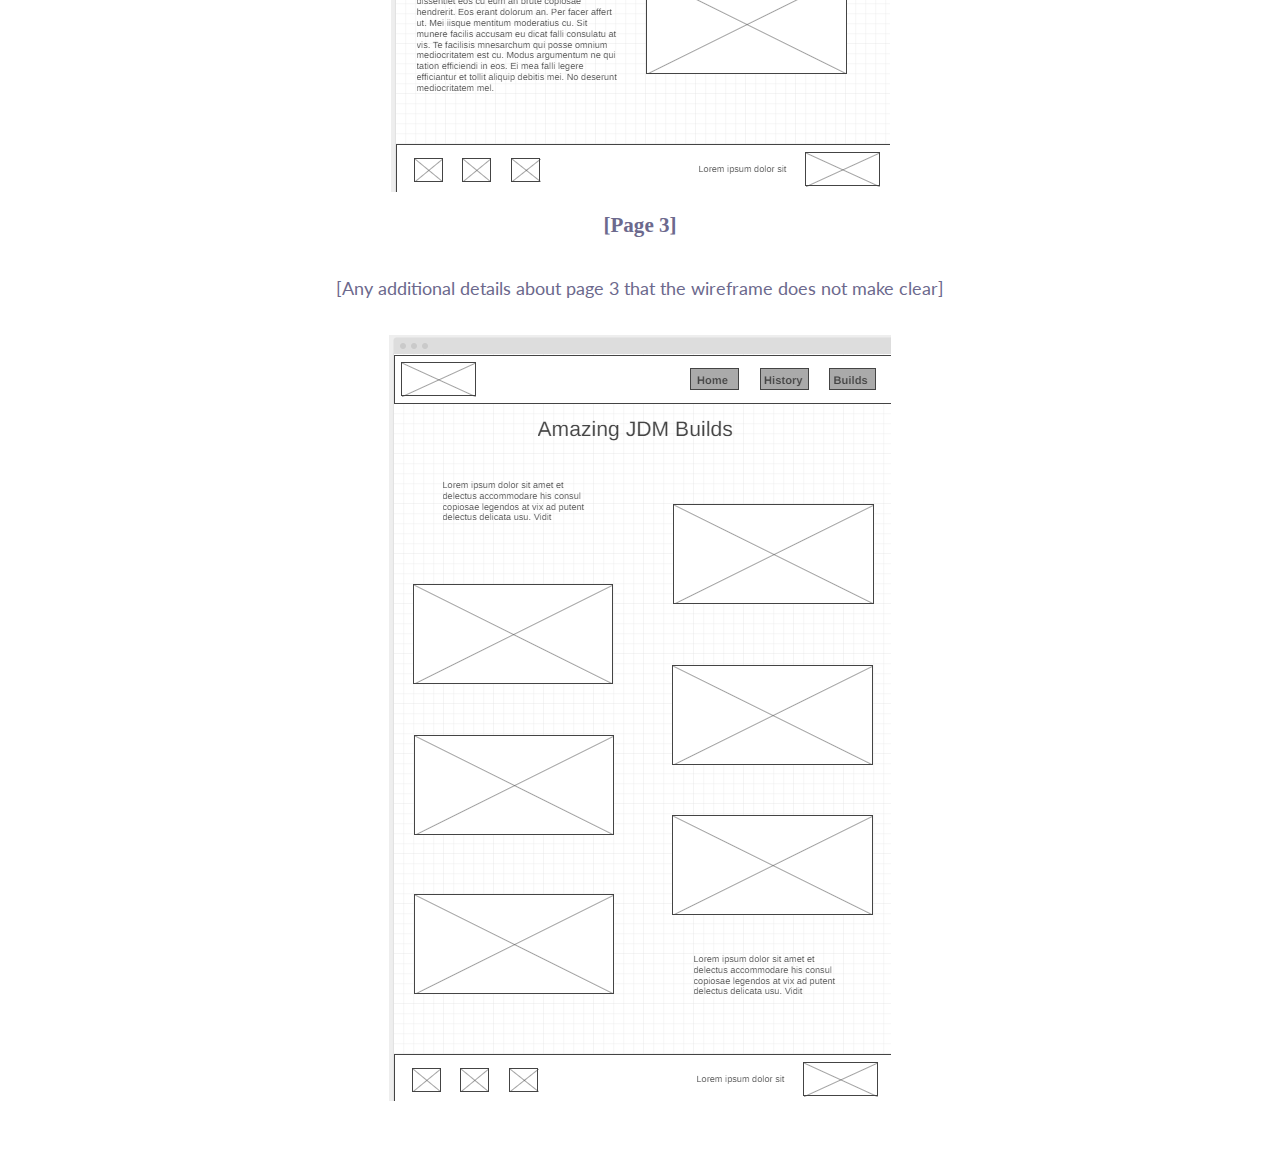
<file: jdm website/site-plan.html>
<!DOCTYPE html>
<html lang="en-us">
    
  <head>
    <meta charset="utf-8">
    <title>Site Plan</title>
    <link type="text/css" rel="stylesheet" href="styles/site-plan.css">
  </head>

  <body>
    <header>
      <h1>JDM Space Site Plan</h1>
      <h2>Evan Floyd</h2>
      <h2>WDD 130-12</h2>
      <!-- In the header above, add the name or your site, your name and class number. For example if you are in section 3 you would put WDD 130.03 -->
    </header>
    <main>

      <!-- ------------------------Steps 2-3------------------------------ -->
      <hr>
      <h2>Overview</h2>
      <h3>Purpose</h3>
      <p>I have created this webpage so I can inform as many as are willing to listen about JDM vehicles. This website is here to provide a basic understanding of JDM vehicles to those who might be interested in learning about them.</p>  <!-- change this -->


      <h3>Audience</h3>
      <p>I am reaching out to anyone who would like to learn more about JDM cars. JDM car enthusiasts are always welcome to share their stories or car builds here.</p>  <!-- change this -->

      <hr>
      <h2>Branding</h2>
      <h3>JDM Space</h3>
      <!-- Replace this with some sort of logo for your site.  A logo can be as simple as the name of your site in a nice font :) -->
      <img src="images/jdm_logo.jpg" alt="Logo image" width="300px" height="100px">
      <hr>
      <h2>
        Style Guide
      </h2>
      

      <!-- ------------------------Steps 4-8------------------------------ -->

      <h3>
        Color Palette
      </h3>
      <!--  The colors you choose for a website are one of the most important decisions you will make. Follow the instructions on the activity in iLearn then return and replace the color codes below with the hex color codes (the 6 digit numbers that show at the bottom of each color) for the colors you have chosen below.  You should have at least 2 colors but do not have to fill in all 4 if you do not need them.  -->

      <!-- Copy and paste the URL to your finished palette below Make sure to paste it into both spots -->
      Palette URL: <a href="https://coolors.co/6c698d-bfafa6-d4d2d5" target="_blank">https://coolors.co/6c698d-bfafa6-d4d2d5</a>


      <table class="colors">
        <tr><th>Primary</th><th>Secondary</th><th>Accent 1</th><th>Accent 2</th></tr>
        <!-- Replace the numbers in the boxes below with your hex color codes. Then switch to the site-plan.css file and change your colors there as well. -->
        <tr><td class="primary">[#6C698D]</td><td class="secondary">[#BFAFA6]</td><td class="accent1">[#D4D2D5]</td><td class="accent2"></td></tr>
      </table>

      <!-- ------------------------Step 9------------------------------ -->

      <h3>
        Typography
      </h3>
      <!-- Choose a font for your paragraphs (body copy) and headlines. What font(s) have you chosen? Why did you choose what you did?  Make sure to review the list of web safe fonts at W3Schools.org as a starting point.  Think also about which of your colors above you might use for background and font colors. -->

      <h4>
        Heading Font: Rock Salt
      </h4>
      <h4>
        Paragraph Font: Ubuntu
      </h4>

      <!-- ------------------------Step 10------------------------------ -->

      <h3>
        Navigation
      </h3>
      <!-- Think about how you want your navigation bar to look. In the site-plan.css file change the colors to your colors to get the look you desire. --> 
      <nav>
        <a href="#">Home</a>
        <a href="history.html">History</a>
        <a href="carbuilds.html">Car Builds</a>
      </nav>
      <hr>
      <h2>
        Site Map
      </h2>
      <div class="sitemap">
        <div class="sm-home">
          Home
        </div>
        <div class="sm-page2">
          History <!-- change this -->
        </div>
        <div class="sm-page3">
          Car Builds  <!-- change this -->
        </div>

        <div class="top">
          &nbsp;
        </div>
        <div class="left">
          &nbsp;
        </div>
        <div class="right">
          &nbsp;
        </div>

      </div>

      <!-- --------Content Section -------------- -->
      <hr>
      <h2>
        Content
      </h2>
      <h3>Home page</h3>

       <h4>What is a JDM Car?</h4>
        <p>To answer this question in short, JDM is short for Japanese Domestic Market. These are cars that originated in Japan and have since be manufactured all over the world. You may have heard of several brands of JDM cars including Toyota, Subaru, Mazda, and Honda. These are all big-time car manufacturers all over the world, but you might be wondering what makes specific JDM car models from the 1990s-2000s so rare and sought after? The answer is supply and demand. The supply for those specific types of vehicles is diminishing while popularity and demand for them is increasing. They are always going to make sleeker, faster, stronger cars as time goes on, but they can’t remake the gems of the past.
        </p>

        <img src="images/homepage1.jpg" alt="GTR">
        <img class="blacknissan" src="images/homepage2.jpg" alt="Nissan">

      </ul>
      <h3>History</h3>
        <h4>Background Information</h4>
        <p>JDM cars began to take hold in the late ‘80s when car enthusiasts started to notice Japan’s sports cars. At the beginning, Nissan, Mitsubishi, Suzuki, and Honda were the top competitors for Japanese made vehicles. There were, however, many more makes and models that started to jump onto the scene. Some examples are Toyota, Mazda, Lexus, Subaru, and Infinity. These may be names that you have heard quite frequently, but all of these brands started out in Japan and have evolved into what they are today.
        </p>

        <h4>Brand Information</h4>
        <p>Back in the ‘80s and ‘90s there were several brands that reigned when it came to JDM vehicles. Those brands were Honda, Toyota, and Nissan. The brand Honda first started out as a bicycle with a motor on it. They then transformed it into a motorcycle, and later went on to manufacture cars and sports cars. Honda was the first Japanese manufacturer to produce vehicles in North America. They then progressed into making faster and more reliable vehicles and now we see them as one of the top manufactures in the world. Toyota started back in 1933 and produced their first car, the Model AA sedan, in 1936. In 1957 they established Toyota Motor Sales in the U.S.A. In the late ‘80s and early ’90s they grew significantly due to the innovation of their luxury brand Lexus, and the hybrid-vehicle the Prius. They have now also become one of the top manufacturers around the world and continue to make amazing innovations. Lastly, there is Nissan. Nissan was also founded in 1933 in Japan. They didn’t move to the U.S. until 1958, but while they were still in Japan they made one of the most sought after JDM vehicles. The Nissan Skyline. They continued to innovate and produce many well made vehicles in the U.S. as well as in Japan. Nissan is now one of the top competitors around the world.
        </p>

        <h4>Purpose of JDM Cars</h4>
        <p>JDM vehicles were meant to be high-performance cars that were capable of drifting and racing around of the streets of Japan. These cars aren’t just for looks, they are customized to look and perform at the level the owner desires. Many of which desire extremely high power machines that can tear up the road and assure victory in a race. The essence of a JDM car is to take a massed produced vehicle and make it one of a kind through modifications and a lot of hard work. Now-a-days many people all over the world seek out the “gems” in the JDM industry so they can turn them into a one-of-a-kind beauty.
        </p>

        <img src="images/page1img.jpg" alt="Mazda RX-7">
        <img src="images/page1img(1).jpg" alt="Mitsubishi">

      </ul>
      <h3>Car Builds</h3>
        
        <h4>Amazing JDM Builds</h4>
        <p>I will now show you what the true essence of JDM vehicles is by giving you a glimpse of what is possible when it comes to customizing your car.
        </p>

     
      
        <img class="han" src="images/page3(1).jpg" alt="image for page3">
        <img src="images/page3(2).jpg" alt="image for page3">
        <img src="images/page3(4).jpg" alt="">

      </ul>
      <hr>
      <h2>
        Wireframes
      </h2>
      <p>
        Create three wireframes for your site. One for each page and list them here</p>

      <h3>Home</h3>
      <p>         
        [Any additional details about home that the wireframe does not make clear]
      </p>
      <img src="images/home.png" alt="home page wireframe">

      <h3>[Page 2]</h3>
      <p>         
        [Any additional details about page 2 that the wireframe does not make clear]
      </p>
      <img src="images/JDM_history.png" alt="history wireframe">

      <h3>[Page 3]</h3>
      <p>         
        [Any additional details about page 3 that the wireframe does not make clear]
      </p>
      <img src="images/amazing_jdm_builds.png" alt="jdm builds wireframe">
    </main>
  </body>

</html>
</file>
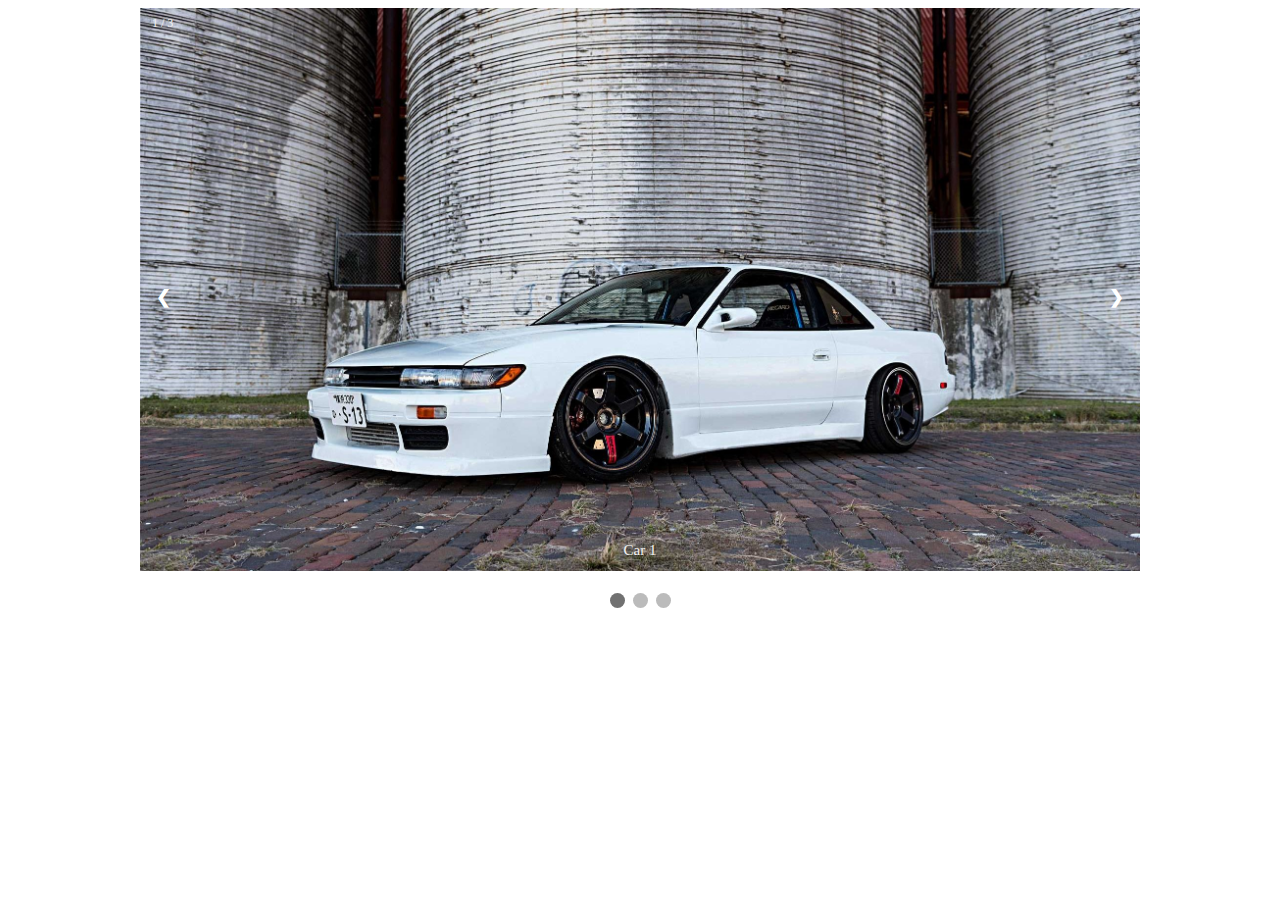
<file: jdm website/slideshow.html>
<!DOCTYPE html>
<html lang="en">
<head>
    <meta charset="UTF-8">
    <meta http-equiv="X-UA-Compatible" content="IE=edge">
    <meta name="viewport" content="width=device-width, initial-scale=1.0">
    <title>Document</title>
    <link rel="stylesheet" href="styles/slideshow.css">
</head>
<body>
    <!-- Slideshow container -->
<div class="slideshow-container">

    <!-- Full-width images with number and caption text -->
    <div class="mySlides fade">
      <div class="numbertext">1 / 3</div>
      <img src="images/slideshow1.jpg" style="width:100%">
      <div class="text">Car 1</div>
    </div>
  
    <div class="mySlides fade">
      <div class="numbertext">2 / 3</div>
      <img src="images/slideshow2.jpg" style="width:100%">
      <div class="text">Car 2</div>
    </div>
  
    <div class="mySlides fade">
      <div class="numbertext">3 / 3</div>
      <img src="images/slideshow3.jpg" style="width:100%">
      <div class="text">Car 3</div>
    </div>
  
    <!-- Next and previous buttons -->
    <a class="prev" onclick="plusSlides(-1)">&#10094;</a>
    <a class="next" onclick="plusSlides(1)">&#10095;</a>
  </div>
  <br>
  
  <!-- The dots/circles -->
  <div style="text-align:center">
    <span class="dot" onclick="currentSlide(1)"></span>
    <span class="dot" onclick="currentSlide(2)"></span>
    <span class="dot" onclick="currentSlide(3)"></span>
  </div>
<script>
    let slideIndex = 1;
showSlides(slideIndex);

// Next/previous controls
function plusSlides(n) {
  showSlides(slideIndex += n);
}

// Thumbnail image controls
function currentSlide(n) {
  showSlides(slideIndex = n);
}

function showSlides(n) {
  let i;
  let slides = document.getElementsByClassName("mySlides");
  let dots = document.getElementsByClassName("dot");
  if (n > slides.length) {slideIndex = 1}
  if (n < 1) {slideIndex = slides.length}
  for (i = 0; i < slides.length; i++) {
    slides[i].style.display = "none";
  }
  for (i = 0; i < dots.length; i++) {
    dots[i].className = dots[i].className.replace(" active", "");
  }
  slides[slideIndex-1].style.display = "block";
  dots[slideIndex-1].className += " active";
}
</script>
</body>
</html>
</file>
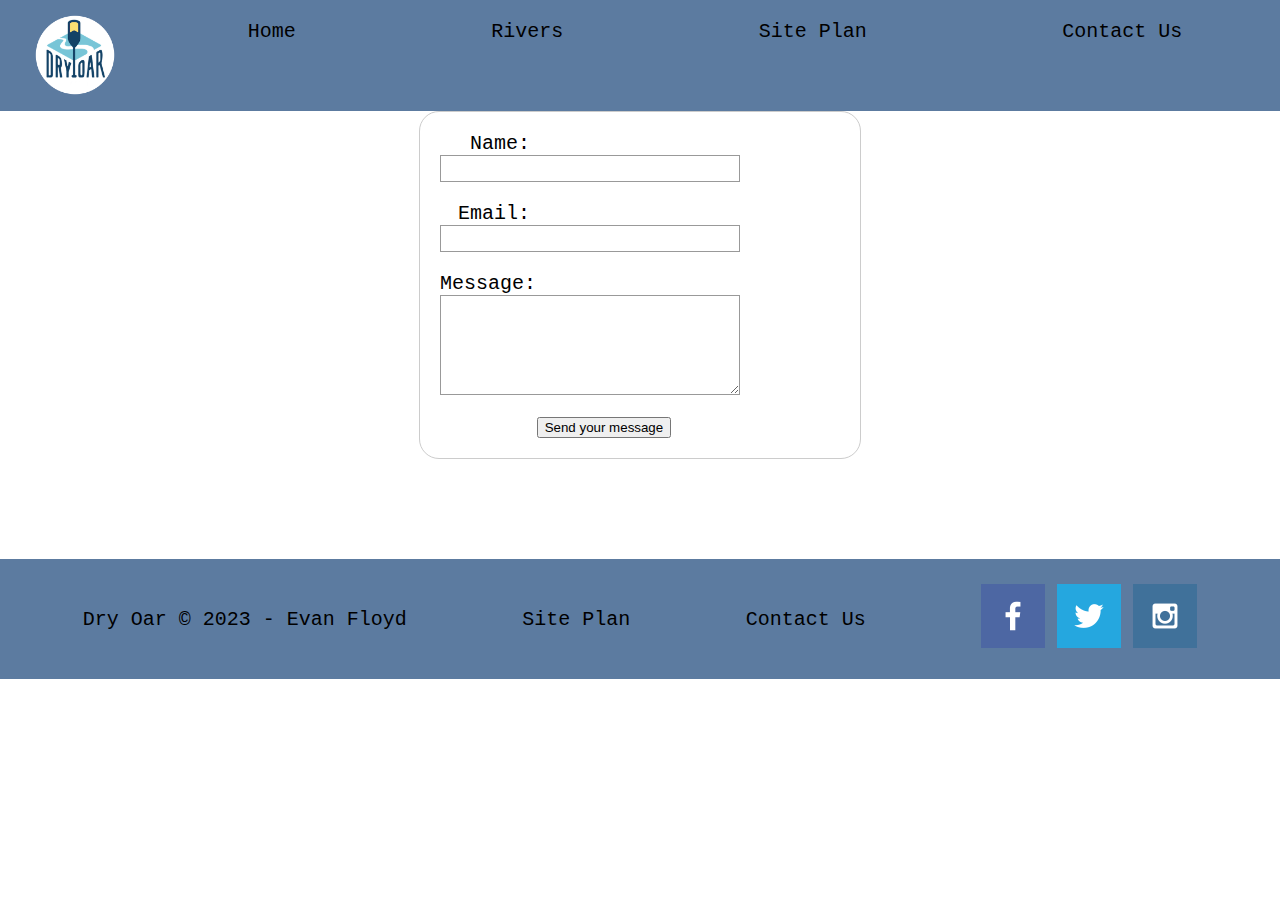
<file: wwr/contactus.html>
<!DOCTYPE html>
<html lang="en">
<head>
    <meta charset="UTF-8">
    <meta http-equiv="X-UA-Compatible" content="IE=edge">
    <meta name="viewport" content="width=device-width, initial-scale=1.0">
    <title>Whitewater Rafting | Dry Oar Boating | Contact Us</title>
    <link rel="stylesheet" href="styles/style.css">
    <style>
        form {
  /* Center the form on the page */
  margin: 0 auto;
  width: 400px;
  /* Form outline */
  padding: 1em;
  border: 1px solid #ccc;
  border-radius: 1em;
}

ul {
  list-style: none;
  padding: 0;
  margin: 0;
}

form li + li {
  margin-top: 1em;
}

label {
  /* Uniform size & alignment */
  display: inline-block;
  width: 90px;
  text-align: right;
}

input,
textarea {
  /* To make sure that all text fields have the same font settings
     By default, textareas have a monospace font */
  font: 1em sans-serif;

  /* Uniform text field size */
  width: 300px;
  box-sizing: border-box;

  /* Match form field borders */
  border: 1px solid #999;
}

input:focus,
textarea:focus {
  /* Additional highlight for focused elements */
  border-color: #000;
}

textarea {
  /* Align multiline text fields with their labels */
  vertical-align: top;

  /* Provide space to type some text */
  height: 5em;
}

.button {
  /* Align buttons with the text fields */
  padding-left: 90px; /* same size as the label elements */
}

button {
  /* This extra margin represent roughly the same space as the space
     between the labels and their text fields */
  margin-left: 0.5em;
}
#feedback {
    background-color: antiquewhite;
    position: absolute;
    top: 0;
    left: 0;
    right: 0;
    padding: .5em;
    /* make this element invisible until we are ready for it */
    display: none;      
}
.moveDown {
    margin-top: 3em;
}
     
    </style>
</head>
<body>
<div id="content">
<header>
    <a id="logo_link" href="index.html">
         <img class="logo" src="images/logo.png" alt="Dry Oar Logo">
    </a>
     <nav>
         <a href="index.html">Home</a>
         <a href="rivers.html">Rivers</a>
         <a href="site-plan-rafting.html">Site Plan</a>
         <a href="contactus.html">Contact Us</a>
     </nav>
</header>
<main>
    <div id="feedback"></div>
    <form action="/my-handling-form-page" method="post">
        <ul>
          <li>
            <label for="name">Name:</label>
            <input type="text" id="name" name="user_name" />
          </li>
          <li>
            <label for="mail">Email:</label>
            <input type="email" id="mail" name="user_email" />
          </li>
          <li>
            <label for="msg">Message:</label>
            <textarea id="msg" name="user_message"></textarea>
          </li>
          <li class="button">
            <button type="submit">Send your message</button>
          </li>
        </ul>
      </form>
</main>
<footer>
    <p>Dry Oar &copy; 2023 - Evan Floyd</p>
    <p><a href="site-plan-rafting.html">Site Plan</a></p>
    <p><a href="contactus.html">Contact Us</a></p>
    <div class="social">
        <a href="https://facebook.com" target="_blank">
            <img src="images/facebook.png" alt="fb icon">
        </a>
        <a href="https://twitter.com" target="_blank">
            <img src="images/twitter.png" alt="twitter icon">
        </a>
        <a href="https://instagram.com" target="_blank">
            <img src="images/instagram.png" alt="instagram icon">
        </a>
    </div>
</footer>
<script>
    // get the feedback div element so we can do something with it.
    const feedbackElement = document.getElementById('feedback');
    // get the form so we can read what was entered in it.
    const formElement = document.forms[0];
    // add a 'listener' to wait for a submission of our form. When that happens run the code below.
    formElement.addEventListener('submit', function(e) {
        // stop the form from doing the default action.
        e.preventDefault();
        // set the contents of our feedback element to a message letting the user know the form was submitted successfully. Notice that we pull the name that was entered in the form to personalize the message!
        feedbackElement.innerHTML = 'Hello '+ formElement.user_name.value +'! Thank you for your message. We will get back with you as soon as possible!';
        // make the feedback element visible.
        feedbackElement.style.display = "block";
        // add a class to move everything down so our message doesn't cover it.
        document.body.classList.toggle('moveDown');
    });
</script>
</div>
</body>
</html>
</file>
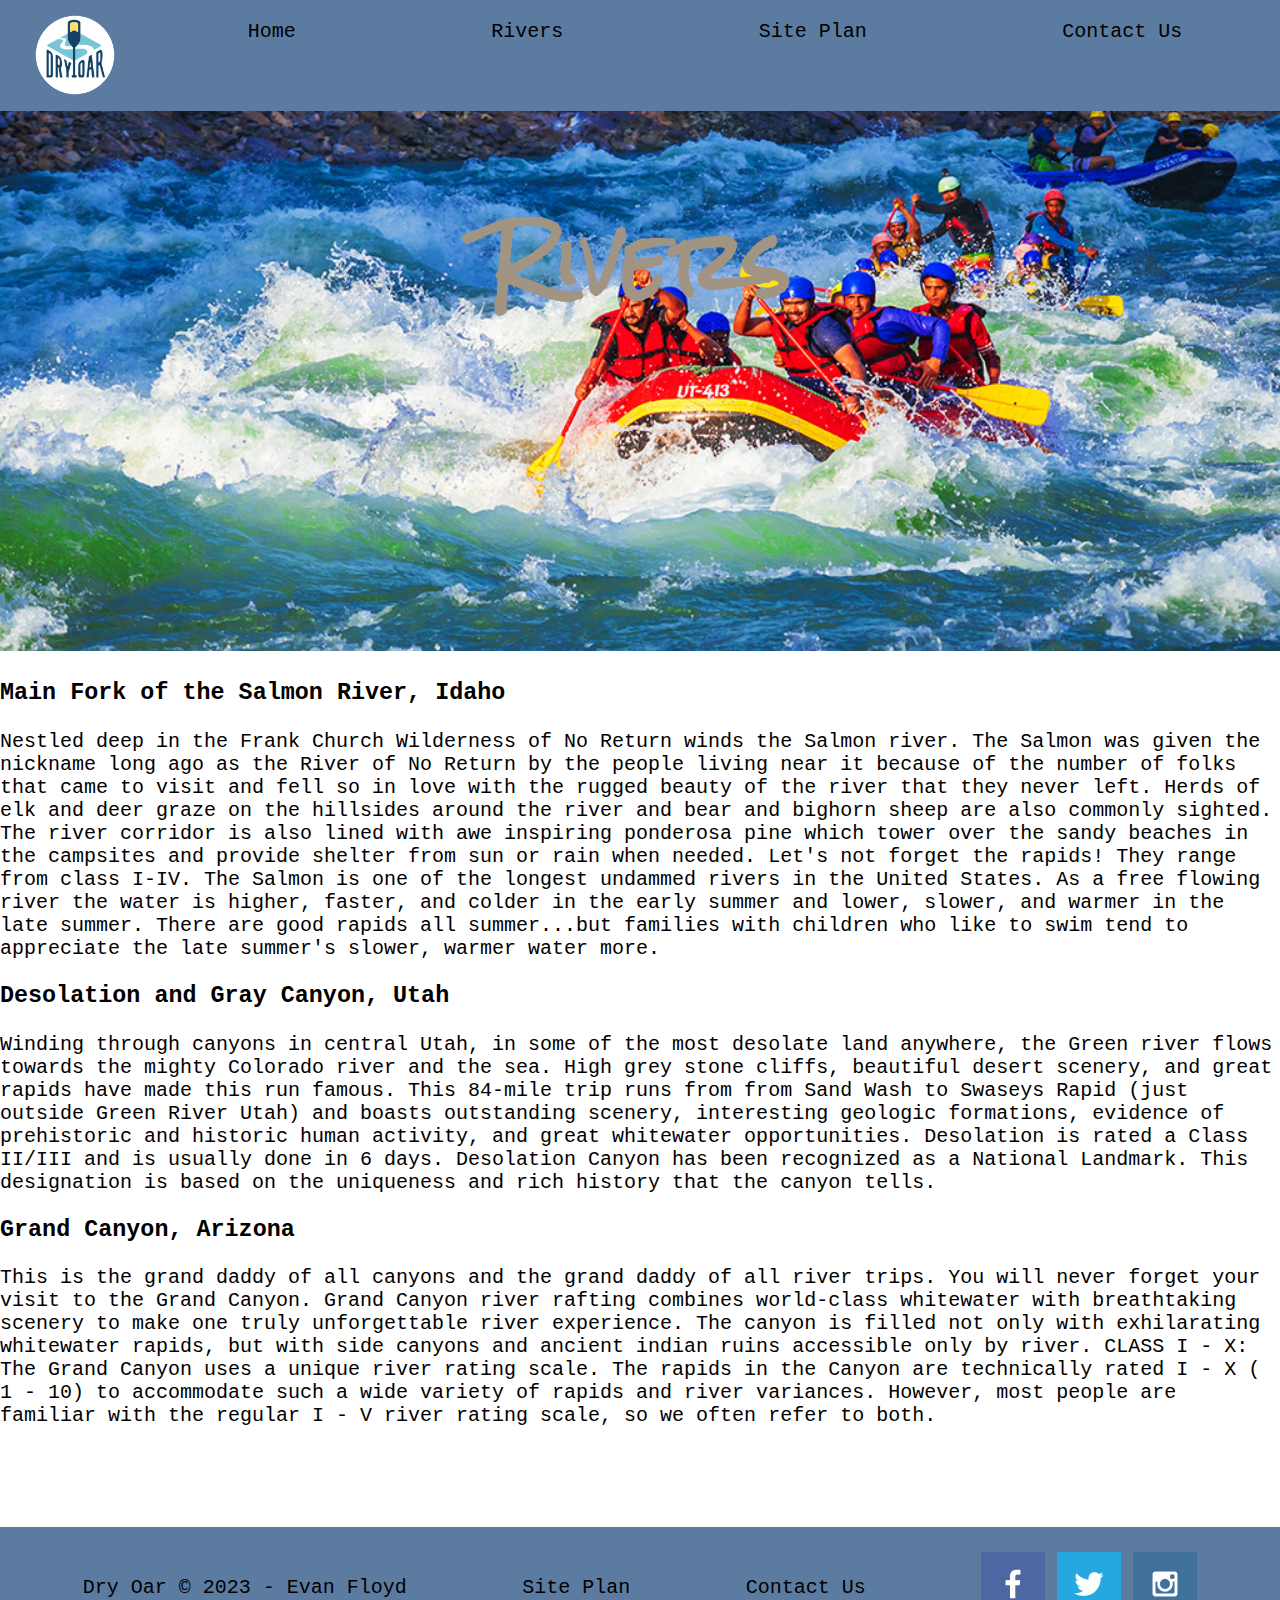
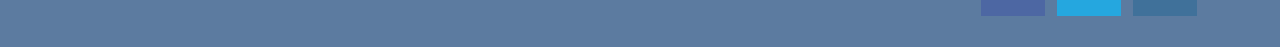
<file: wwr/rivers.html>
<!DOCTYPE html>
<html lang="en">
<head>
    <meta charset="UTF-8">
    <meta http-equiv="X-UA-Compatible" content="IE=edge">
    <meta name="viewport" content="width=device-width, initial-scale=1.0">
    <title>Whitewater Rafting | Dry Oar Boating | Rivers</title>
    <link rel="stylesheet" href="styles/style.css">
</head>
<body>
<div id="content">
<header>
    <a id="logo_link" href="index.html">
         <img class="logo" src="images/logo.png" alt="Dry Oar Logo">
    </a>
     <nav>
         <a href="index.html">Home</a>
         <a href="rivers.html">Rivers</a>
         <a href="site-plan-rafting.html">Site Plan</a>
         <a href="contactus.html">Contact Us</a>
     </nav>
</header>
<div id="title">
    <div id="title-box">
        <img id="title-img" src="images/rivers_title_img.jpg" alt="River Image">
    </div>
    <section id="heading">
        <h1 class="river title">Rivers</h1>
    </section>
</div>
<main class="river-grid">
    <h3>Main Fork of the Salmon River, Idaho</h3>
    <p>Nestled deep in the Frank Church Wilderness of No Return winds the Salmon river. The Salmon was given the nickname long ago as the River of No Return by the people living near it because of the number of folks that came to visit and fell so in love with the rugged beauty of the river that they never left. Herds of elk and deer graze on the hillsides around the river and bear and bighorn sheep are also commonly sighted. The river corridor is also lined with awe inspiring ponderosa pine which tower over the sandy beaches in the campsites and provide shelter from sun or rain when needed. Let's not forget the rapids! They range from class I-IV. The Salmon is one of the longest undammed rivers in the United States. As a free flowing river the water is higher, faster, and colder in the early summer and lower, slower, and warmer in the late summer. There are good rapids all summer...but families with children who like to swim tend to appreciate the late summer's slower, warmer water more.
    </p>
    <h3>Desolation and Gray Canyon, Utah</h3>
    <p>
        Winding through canyons in central Utah, in some of the most desolate land anywhere, the Green river flows towards the mighty Colorado river and the sea. High grey stone cliffs, beautiful desert scenery, and great rapids have made this run famous. This 84-mile trip runs from from Sand Wash to Swaseys Rapid (just outside Green River Utah) and boasts outstanding scenery, interesting geologic formations, evidence of prehistoric and historic human activity, and great whitewater opportunities. Desolation is rated a Class II/III and is usually done in 6 days. Desolation Canyon has been recognized as a National Landmark.  This designation is based on the uniqueness and rich history that the canyon tells.
    </p>
    <h3>Grand Canyon, Arizona</h3>
    <p>
        This is the grand daddy of all canyons and the grand daddy of all river trips. You will never forget your visit to the Grand Canyon. Grand Canyon river rafting combines world-class whitewater with breathtaking scenery to make one truly unforgettable river experience. The canyon is filled not only with exhilarating whitewater rapids, but with side canyons and ancient indian ruins accessible only by river. CLASS I - X: The Grand Canyon uses a unique river rating scale. The rapids in the Canyon are technically rated I - X ( 1 - 10) to accommodate such a wide variety of rapids and river variances. However, most people are familiar with the regular I - V river rating scale, so we often refer to both.
    </p>
</main>
<footer>
    <p>Dry Oar &copy; 2023 - Evan Floyd</p>
    <p><a href="site-plan-rafting.html">Site Plan</a></p>
    <p><a href="contactus.html">Contact Us</a></p>
    <div class="social">
        <a href="https://facebook.com" target="_blank">
            <img src="images/facebook.png" alt="fb icon">
        </a>
        <a href="https://twitter.com" target="_blank">
            <img src="images/twitter.png" alt="twitter icon">
        </a>
        <a href="https://instagram.com" target="_blank">
            <img src="images/instagram.png" alt="instagram icon">
        </a>
    </div>
</footer>
</div>
</body>
</html>
</file>
<file: jdm website/styles/styles.css>
@import url('https://fonts.googleapis.com/css2?family=Rock+Salt&display=swap');

/*Home Page*/
body {
    background-color: #ffffff;
    font-family: 'Ubuntu','Courier New', monospace;
    font-size: 1vw;
    margin: 0;
    padding: 0;
}
#car-img {
    width: 100%;
    padding-top: 30px;
}
.home-title {
    color: #000000;
    font-family: 'Rock Salt','Courier New', monospace;
    font-size: 4vw;
    text-align: center;
}
#car-title {
    grid-column: 2/3;
    grid-row: 1/2;
    margin-top: 50px;
}
#car {
    display: grid;
    grid-template-columns: 1fr 3fr 1fr;
    margin-bottom: 30px;
}
#car-box {
    grid-column: 1/4;
    grid-row: 1/3;
    z-index: -1;
}
.home-grid {
    display: grid;
    grid-template-columns: repeat(2, 1fr);
    grid-template-rows: repeat(2, 1fr);
    grid-gap: 50px;
}
.home-img {
    width: 100%;
}
.home-img-2 {
    width: 100%;
}
/* End Home Page*/


/* History Page*/
.history-title {
    color: #000000;
    font-family: 'Rock Salt','Courier New', monospace;
    font-size: 4vw;
    text-align: center;
}
.history-grid {
    display: grid;
    grid-template-columns: repeat(2, 1fr);
    grid-template-rows: repeat(2, 1fr);
    grid-gap: 50px;
}
.history-img {
    width: 100%;
}
.history-img2 {
    width: 100%;
    padding-bottom: 30px;
}
/* End History Page*/


/* Car Builds Page*/
.builds-grid {
    display: grid;
    grid-template-columns: repeat(2, 1fr);
    grid-template-rows: repeat(4,1fr);
    grid-gap: 50px;
}
.builds-img1 {
    width: 100%;
}
.builds-img2 {
    width: 100%;
    
}
.builds-img3 {
    width: 100%;
}
.builds-img4 {
    width: 100%;
}
.builds-img5 {
    width: 100%;
}
.builds-img6 {
    width: 100%;
}
.builds-title {
    color: #000000;
    font-family: 'Rock Salt','Courier New', monospace;
    font-size: 4vw;
    text-align: center;
}
/* End Car Builds Page*/


/* Header, Footer, Content*/
#content {
    max-width: 1600px;
    margin: 0 auto;
}
header {
    display: grid;
    grid-template-columns: 100px auto;
    background-color: #6C698D;
}
.logo {
    width: 200px;
    padding: 20px;
    border-radius: 30px;
}
nav {
    display: flex;
    justify-content: space-around;
    margin-top: 38px;
}
nav a {
    text-align: center;
    background-color: #6C698D;
    color: #ffffff;
    text-decoration: none;
    font-size: 1vw;
    padding: 10px;
}
nav a:hover {
    background-color: #BFAFA6;
    color: #ffffff;
    border-radius: 10px
}
footer {
    background-color: #6C698D;
    color: #ffffff;
    display: flex;
    justify-content: space-around;
    align-items: center;
}
footer a {
    text-align: center;
    color: #ffffff;
    text-decoration: none;
}
footer p {
    font-size: 1vw;
}    
footer a:hover {
    text-decoration: underline;
}
</file>
<file: wwr/styles/style.css>
@import url('https://fonts.googleapis.com/css2?family=Rock+Salt&display=swap');

/*Home Page*/

#content {
    max-width: 1600px;
    margin: 0 auto;
}
nav {
    display: flex;
    justify-content: space-around;
}
nav a {
    text-align: center;
    text-align: center;
    background-color: #5c7ba0;
    color: #000000;
    text-decoration: none;
    font-size: 1em;
    padding: 20px;
}
nav a:hover {
    background-color: #a19483;
    color: #000000;
}
#logo_link {
    padding-top: 5px;
    justify-self: center;
    align-self: center;
}
#hero-msg {
    grid-column: 2/3;
    grid-row: 1/2;
    margin-top: 100px;
}
#hero-msg h1 {
    text-align: center;
}
#hero-msg h4 {
    text-align: center;
}
#hero-img {
    width: 100%;
}
#hero {
    display: grid;
    grid-template-columns: 1fr 3fr 1fr;
    margin-top: -100px;
}
#hero-box {
    grid-column: 1/4;
    grid-row: 1/3;
    z-index: -1;
}
.button-box {
    text-align: center;
}
main section {
    text-align: center;
}
main section img {
    box-sizing: border-box;
}
.home-grid {
    display: grid;
    grid-template-columns: repeat(10, 1fr);
}
#background {
    height: 725px;
}
body {
    background-color: #ffffff;
    font-family: 'Comic Sans MS','Courier New', monospace;
    font-size: 20px;
    margin: 0;
    padding: 0;
}
header {
    display: grid;
    grid-template-columns: 150px auto;
    background-color: #5c7ba0;
}
.book, .join {
    text-align: center;
    background-color: #a19483;
    text-decoration: none;
    color: #000000;
    padding: 0px 3px;
    margin-top: 50px;
    border-radius: 5px;
}
.book:hover, .join:hover {
    background-color: #5c7ba0;
    color: #000000;
}
#background {
    background-color: #a19483;
    grid-column: 1/11;
    grid-row: 4/9;
}
.home-title {
    color: #a19483;
    font-family: 'Rock Salt','Courier New', monospace;
    font-size: 2em;
}   
h4 {
    color: #a19483;
}
h2 {
    margin: 0;
}
.msg {
    background-color: #5c7ba0;
    padding: 25px;
    grid-column: 6/10;
    grid-row: 6/7;
    box-shadow: 5px 5px 10px #5f5f5f;
}
.msg h2 {
    background-color: #5c7ba0;
    color: #000000;
    font-family: 'Rock Salt','Courier New', monospace;
}
.msg p {
    background-color: #5c7ba0;
    color: #000000;
    line-height: 1.5em;
    padding-bottom: 15px;
}
footer {
    background-color: #5c7ba0;
    color: #000000;
    padding: 25px;
    margin-top: 100px;
    display: flex;
    justify-content: space-around;
    align-items: center;
}
footer a {
    text-align: center;
    color: #000000;
    text-decoration: none;
}
footer p {
    font-size: 1em;
}    
footer p a:hover {
    text-decoration: underline;
}
footer .socal image {
    padding-top: 15px;
}
.logo {
    width: 80px;
    padding: 10px;
}
.icon {
    width: 80px;
    padding-top: 10px;
}

.rivers-card {
    margin: 150px 0;
    grid-column: 2/4;
    grid-row: 2/3;
}
.camping-card {
    margin: 150px 0;
    grid-column: 5/7;
    grid-row: 2/3;
}
.rapids-card {
    margin: 150px 0;
    grid-column: 8/10;
    grid-row: 2/3;
}
.mountains {
    width: 100%;
    grid-column: 2/7;
    grid-row: 5/8;
    box-shadow: 5px 5px 10px #5f5f5f;
}
.card-img {
    border: 10px solid #a19483;
    border-radius: 10px;
    width: 100%;
    transition: transform .5s;
    box-shadow: 5px 5px 10px #5f5f5f;
}
.card-img:hover {
    opacity: .6;
    transform: scale(1.1);
}

/*Rivers Page*/

#title-img{
    width: 100%;
}
#heading{
    color: #a19483;
    font-family: 'Rock Salt','Courier New', monospace;
    font-size: 2em;
    grid-column: 2/3;
    grid-row: 1/2;
    margin-top: 100px;
    text-align: center;
}
#title-img {
   width: 100%;
}
#title {
    display: grid;
    grid-template-columns: 1fr 1fr 1fr;
    margin-top: -100px;
}
#title-box {
    grid-column: 1/4;
    grid-row: 1/3;
    z-index: -1;
}

/*Media Queries*/

@media screen and (max-width: 900px) {
    #hero, .home-grid {
        display: block;
        height: auto;
    }
    nav, footer {
        flex-direction: column;
    }
    nav a {
        display: block;
        padding: 15px;
    }
    #hero {
        margin-top: 0;
    }
    #hero-msg {
        margin-top: 0;
    }
    #hero-msg h4 {
        display: none;
    }
    .home-title {
        font-size: 25px;
        color: #6f7364;
    }
    .rivers-card, .camping-card, .rapids-card { 
        margin: 50px auto;
        width: 60%;
    }
    #background {
        display: none;
    }
    .mountains, .msg {
        width: 80%;
        display: block;
        margin: 0 auto;
    }
    footer {
        margin-top: 25px;
    }
}
</file>
<file: jdm website/styles/site-plan.css>
/* if you are using any Google fonts change the font names below to your fonts. 
Any spaces in your font name should be replaced with a +. 
Fonts are separated by a | */
@import url('https://fonts.googleapis.com/css?family=IM+Fell+French+Canon+SC|Lato');

:root {
  /* change the values below to your colors from your palette */
  --primary-color: #6C698D   ;
  --secondary-color: #D4D2D5 ;
  --accent1-color: #BFAFA6;
  --accent2-color: white;

  /* change the values below to your chosen font(s) */
  --heading-font: "IM Fell French Canon SC";
  --paragraph-font: Lato, Helvetica, sans-serif;

  /* these colors below should be chosen from among your palette colors above */
  --headline-color-on-white: #6C698D;  /* headlines on a white background */ 
  --headline-color-on-color: white; /* headlines on a colored background */ 
  --paragraph-color-on-white: #6C698D; /* paragraph text on a white background */ 
  --paragraph-color-on-color: white; /* paragraph text on a colored background */ 
  --paragraph-background-color: #6C698D  ;
  --nav-link-color: #6C698D;
  --nav-background-color: #D4D2D5;
  --nav-hover-link-color: white;
  --nav-hover-background-color: #6C698D;
}


/*  Look around below...but DON'T CHANGE ANYTHING! */

body {
  max-width: 1200px;
  margin: 0 auto;
  padding: 4em;
  font-size: 18px;
  text-align: center;
}
img {
  display: block;
  margin: 0 auto;
}
h1, h2, h3, h4, h5, h6 {
  font-family: var(--heading-font);
  color: var(--headline-color-on-white);
}
h2 {
  text-align: center;
}
hr {
  height: 3px;
  margin: 35px 0;
  background: var(--accent1-color);
}
header {
  padding: 1em;
  text-align: center;
  color: var(--headline-color-on-color);
  background-color: var(--paragraph-background-color);
}
header > h1, header > h2 {
  color: var(--headline-color-on-color);
}

p {
  font-family: var(--paragraph-font);
  color: var(--paragraph-color-on-white);
  padding: 1em;
}
.colors {
  width: 100%;
  min-width: 350px;
  margin: 30px auto;
  text-align: center;
}
.colors th {
  background-color: #999;
}
.colors td{
  width: 25%;
  height: 3em;
}

.primary {
  background-color: var(--primary-color);
}
.secondary {
  background-color: var(--secondary-color);
}
.accent1 {
  background-color: var(--accent1-color);
}
.accent2{
  background-color: var(--accent2-color);
}

p.colored {
  background-color: var(--paragraph-background-color);
  color: var(--paragraph-color-on-color);
}

nav {
  background-color: var(--nav-background-color);
  line-height: 3em;
  text-align: center;
  font-size: 1.2em;
}
nav  {
  list-style-type: none;
  display: flex;

}
nav a {
  padding:1em;
  min-width: 120px;
  text-decoration: none;
  padding: 10px;

}
nav a:link, nav a:visited {
  color: var(--nav-link-color);
}
nav a:hover {
  color: var(--nav-hover-link-color);
  background-color: var(--nav-hover-background-color);
}

.sitemap {
  display: grid;
  justify-content: center;

  grid-template-columns: repeat(6, 15%);
  grid-template-rows: 3em 1.5em 1.5em 3em;
  grid-template-areas: ". . home home . ."
    ". . . top . ."
    ". left left right right ."
    "page2 page2 . . page3 page3";
}
.sitemap > div {

  text-align: center;

}
.sm-home {
  grid-area: home;
  background-color: #ccc;
  line-height: 3em;
}
.sm-page2 {
  grid-area: page2;
  background-color: #ccc;
  line-height: 3em;
}
.sm-page3 {
  grid-area: page3;
  background-color: #ccc;
  line-height: 3em;
}

.top {
  grid-area: top;
  border-left: 1px solid;
}

.left {
  grid-area: left;
  border-top: 1px solid;
  border-left: 1px solid;
}

.right {
  grid-area: right;
  border-top: 1px solid;
  border-right: 1px solid;
}
.blacknissan {
  width: 800px;
}
.han {
  width: 800px;
}
</file>
<file: jdm website/styles/slideshow.css>
* {box-sizing:border-box}

/* Slideshow container */
.slideshow-container {
  max-width: 1000px;
  position: relative;
  margin: auto;
}

/* Hide the images by default */
.mySlides {
  display: none;
}

/* Next & previous buttons */
.prev, .next {
  cursor: pointer;
  position: absolute;
  top: 50%;
  width: auto;
  margin-top: -22px;
  padding: 16px;
  color: white;
  font-weight: bold;
  font-size: 18px;
  transition: 0.6s ease;
  border-radius: 0 3px 3px 0;
  user-select: none;
}

/* Position the "next button" to the right */
.next {
  right: 0;
  border-radius: 3px 0 0 3px;
}

/* On hover, add a black background color with a little bit see-through */
.prev:hover, .next:hover {
  background-color: rgba(0,0,0,0.8);
}

/* Caption text */
.text {
  color: #f2f2f2;
  font-size: 15px;
  padding: 8px 12px;
  position: absolute;
  bottom: 8px;
  width: 100%;
  text-align: center;
}

/* Number text (1/3 etc) */
.numbertext {
  color: #f2f2f2;
  font-size: 12px;
  padding: 8px 12px;
  position: absolute;
  top: 0;
}

/* The dots/bullets/indicators */
.dot {
  cursor: pointer;
  height: 15px;
  width: 15px;
  margin: 0 2px;
  background-color: #bbb;
  border-radius: 50%;
  display: inline-block;
  transition: background-color 0.6s ease;
}

.active, .dot:hover {
  background-color: #717171;
}

/* Fading animation */
.fade {
  animation-name: fade;
  animation-duration: 1.5s;
}

@keyframes fade {
  from {opacity: .4}
  to {opacity: 1}
}
</file>
